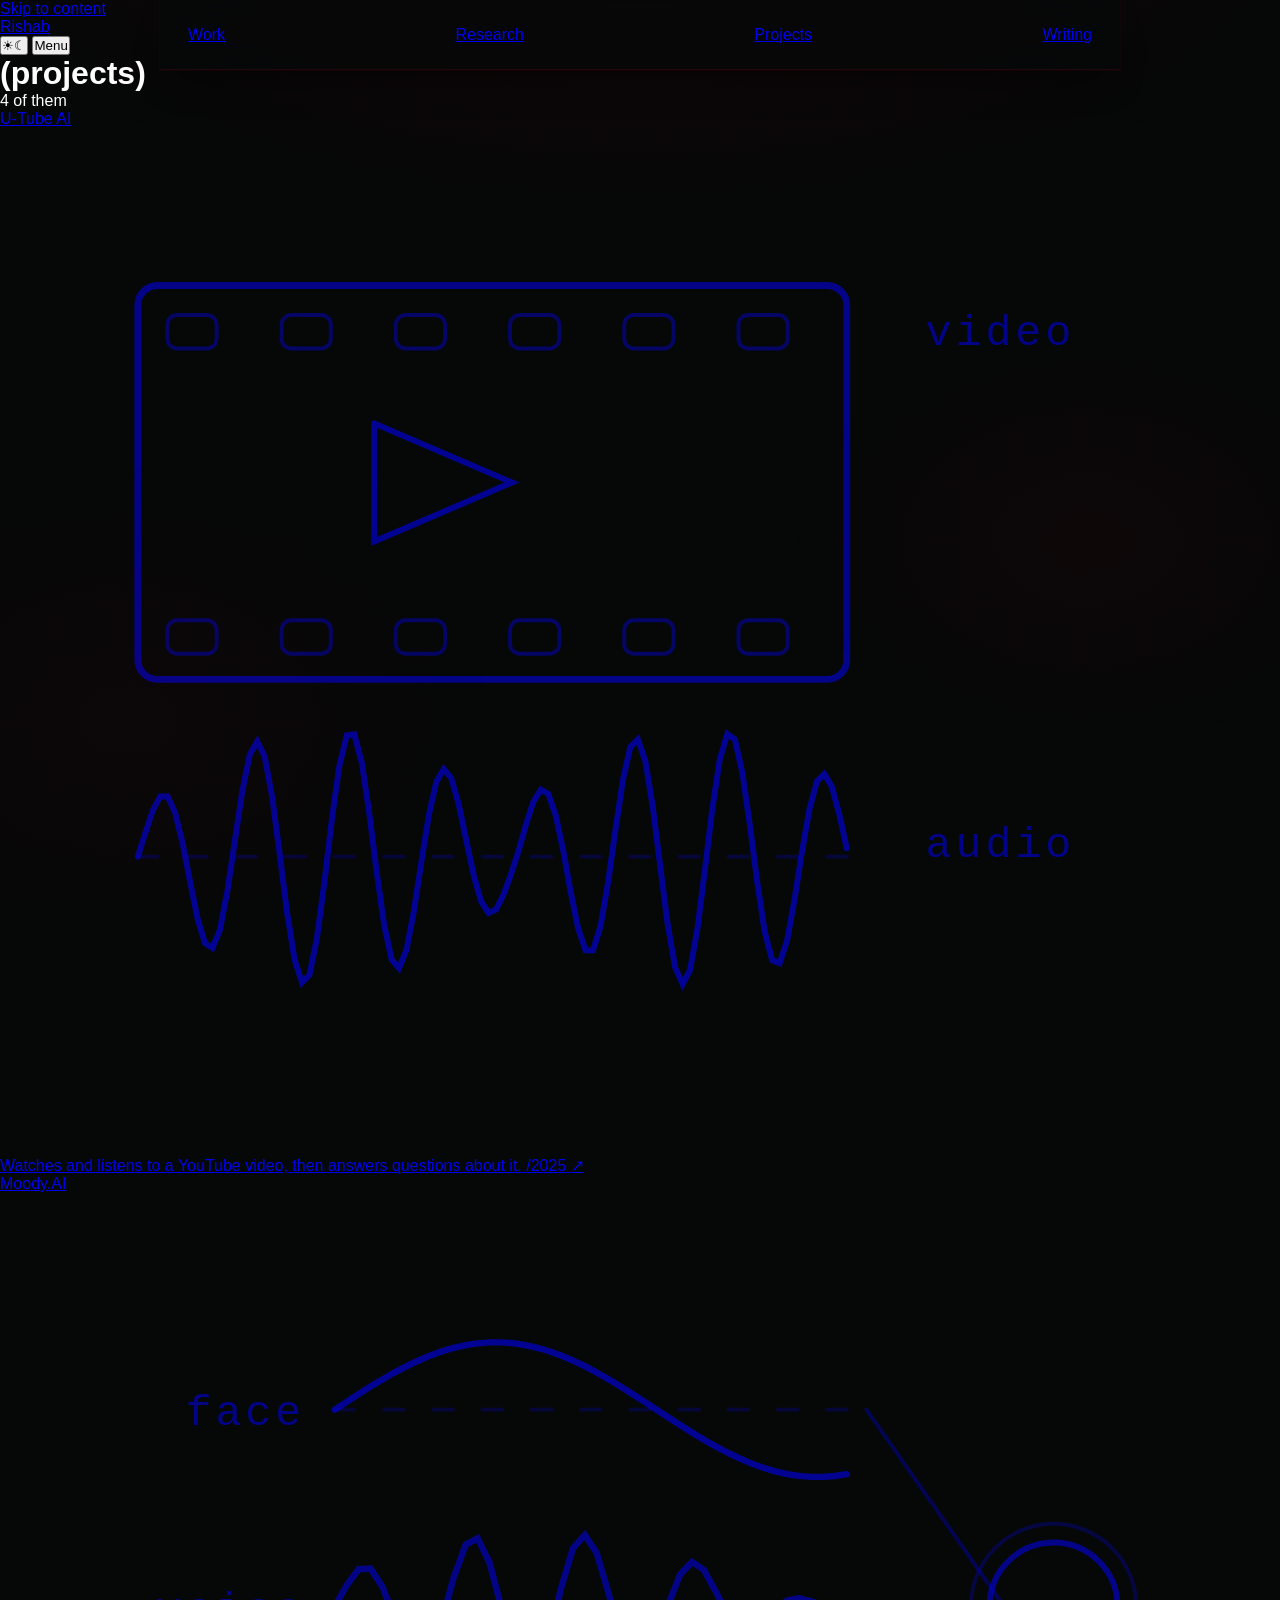
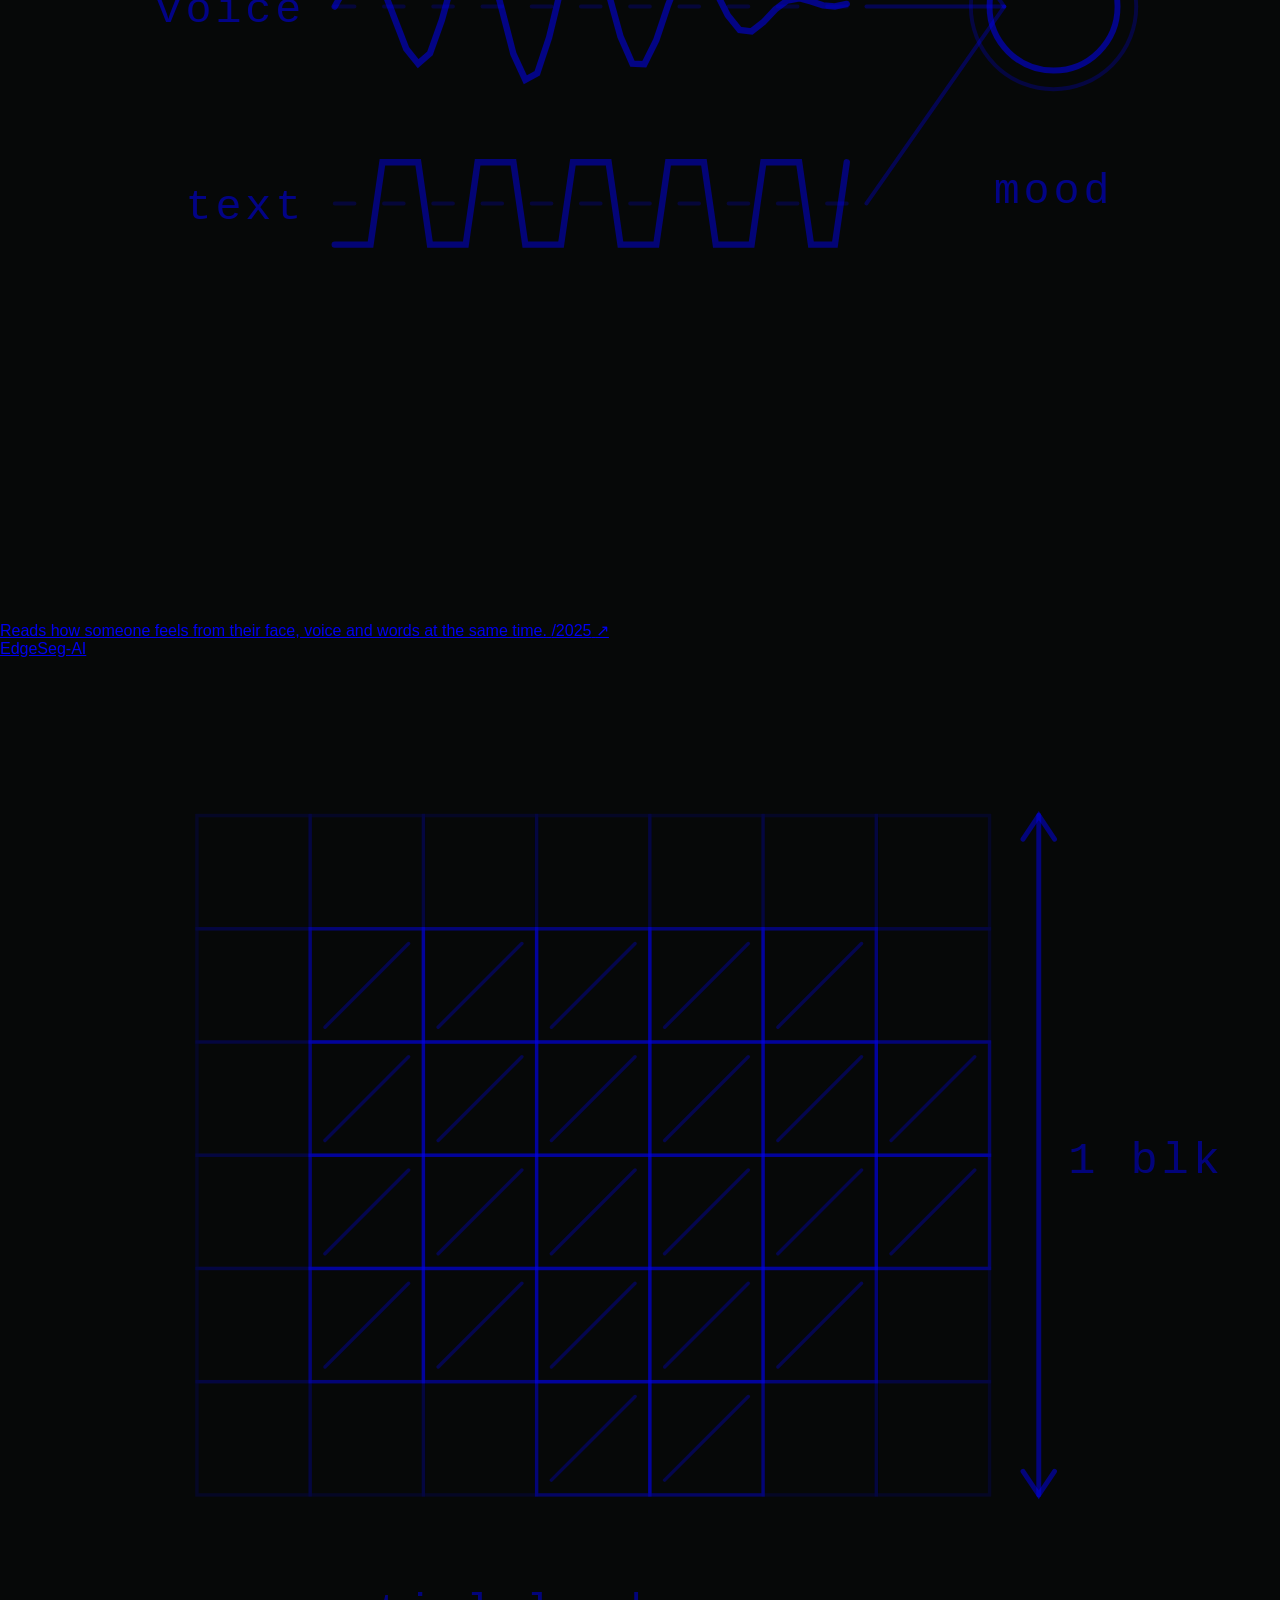
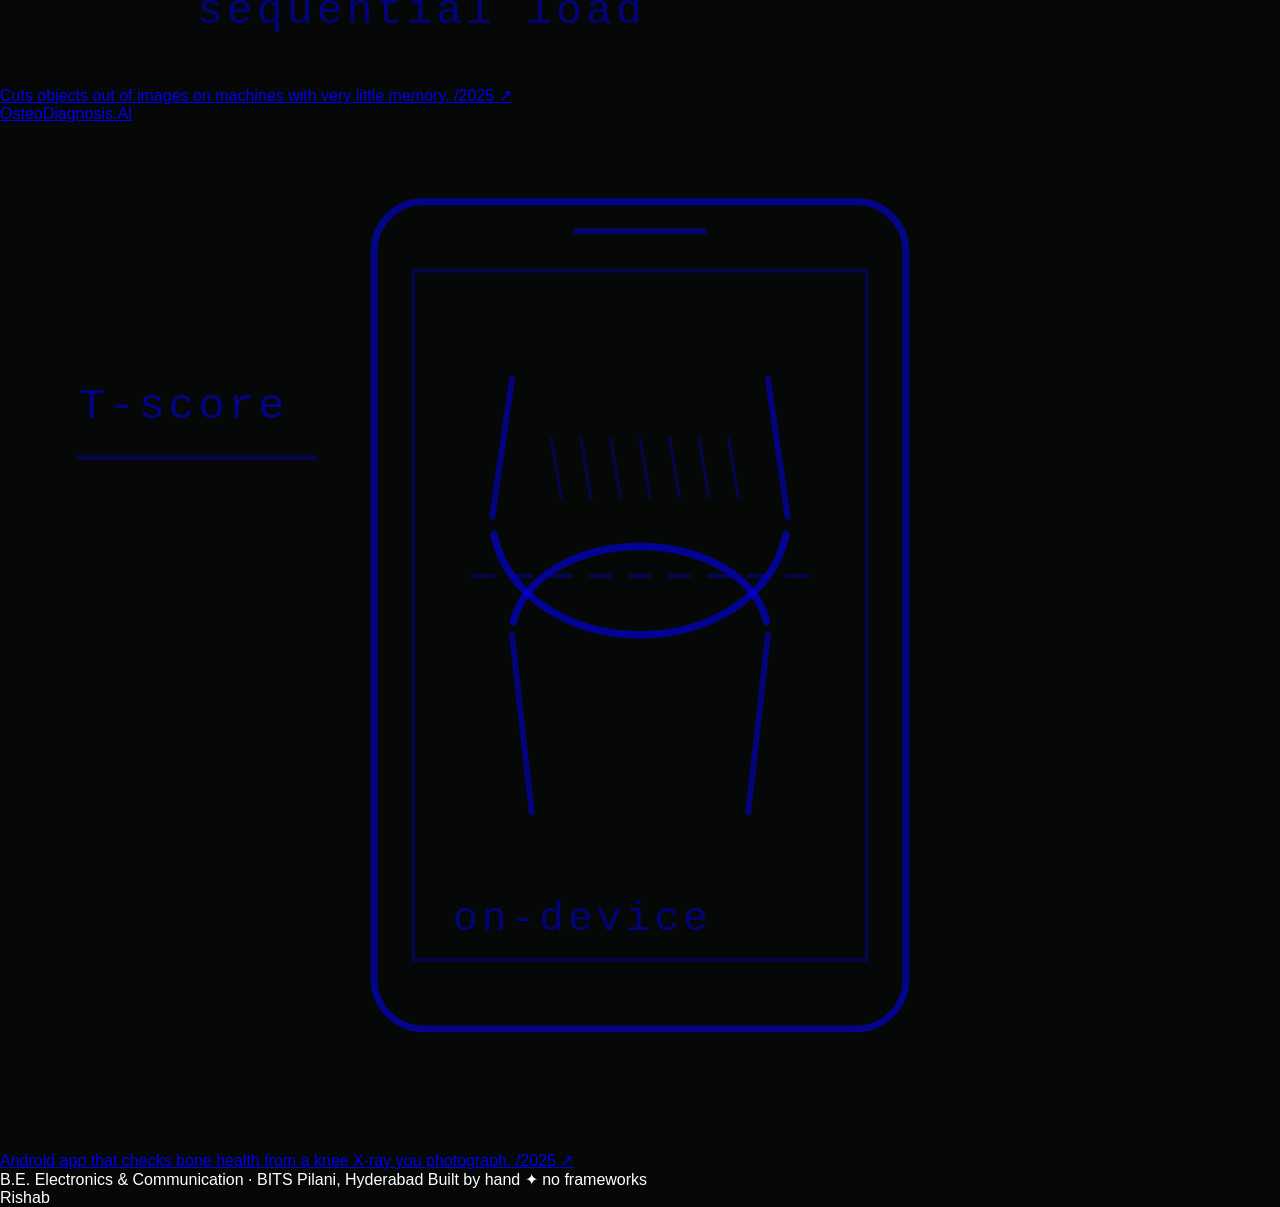
<file: projects/index.html>
<!DOCTYPE html>
<html lang="en">
<head>
<meta charset="UTF-8">
<meta name="viewport" content="width=device-width, initial-scale=1">
<title>Projects — Rishab K Pattnaik</title>
<meta name="description" content="Projects by Rishab K Pattnaik, AI engineer and researcher.">
<link rel="preconnect" href="https://fonts.googleapis.com">
<link rel="preconnect" href="https://fonts.gstatic.com" crossorigin>
<link href="https://fonts.googleapis.com/css2?family=Instrument+Serif:ital@0;1&amp;family=Inclusive+Sans:ital@0;1&amp;family=JetBrains+Mono:wght@400;500&amp;display=swap" rel="stylesheet">
<link rel="stylesheet" href="../styles.css">
<script>
  // set theme before first paint so there is no flash
  (function () {
    var s = localStorage.getItem('theme');
    document.documentElement.dataset.theme =
      s || (matchMedia('(prefers-color-scheme: dark)').matches ? 'dark' : 'light');
  })();
</script>
</head>
<body>

<a class="skip" href="#main">Skip to content</a>

  <header class="bar">
    <a class="wordmark" href="../">Rishab</a>
    <nav class="bar-nav" id="menu">
      <a href="../work/">Work</a>
      <a href="../research/">Research</a>
      <a href="../projects/" aria-current="page">Projects</a>
      <a href="../writing/">Writing</a>
    </nav>
    <div class="bar-right">
      <button id="theme" class="icon-btn" aria-label="Switch theme"><span class="ico-sun">☀</span><span class="ico-moon">☾</span></button>
      <button id="burger" class="chip" aria-expanded="false" aria-controls="menu">Menu</button>
    </div>
  </header>

<main id="main" class="block page">
  <div class="block-head">
    <h1>(projects)</h1>
    <p class="note">4 of them</p>
  </div>
<ul class="rows">
        <li class="row">
          <a class="row-link" href="https://github.com/Rishab27279/U-Tube-AI" target="_blank" rel="noopener">
            <span class="row-name">U-Tube AI</span>
          <span class="row-art" aria-hidden="true"><svg xmlns="http://www.w3.org/2000/svg" viewBox="0 0 130 104" fill="none" stroke="currentColor" stroke-linecap="round" aria-hidden="true">
<rect x="14" y="16" width="72" height="40" rx="2" stroke-width="0.7" opacity="0.55" fill="none"/>
<rect x="17" y="19" width="5" height="3.4" rx="1" stroke-width="0.4" opacity="0.4" fill="none"/>
<rect x="17" y="50" width="5" height="3.4" rx="1" stroke-width="0.4" opacity="0.4" fill="none"/>
<rect x="28.6" y="19" width="5" height="3.4" rx="1" stroke-width="0.4" opacity="0.4" fill="none"/>
<rect x="28.6" y="50" width="5" height="3.4" rx="1" stroke-width="0.4" opacity="0.4" fill="none"/>
<rect x="40.2" y="19" width="5" height="3.4" rx="1" stroke-width="0.4" opacity="0.4" fill="none"/>
<rect x="40.2" y="50" width="5" height="3.4" rx="1" stroke-width="0.4" opacity="0.4" fill="none"/>
<rect x="51.8" y="19" width="5" height="3.4" rx="1" stroke-width="0.4" opacity="0.4" fill="none"/>
<rect x="51.8" y="50" width="5" height="3.4" rx="1" stroke-width="0.4" opacity="0.4" fill="none"/>
<rect x="63.4" y="19" width="5" height="3.4" rx="1" stroke-width="0.4" opacity="0.4" fill="none"/>
<rect x="63.4" y="50" width="5" height="3.4" rx="1" stroke-width="0.4" opacity="0.4" fill="none"/>
<rect x="75" y="19" width="5" height="3.4" rx="1" stroke-width="0.4" opacity="0.4" fill="none"/>
<rect x="75" y="50" width="5" height="3.4" rx="1" stroke-width="0.4" opacity="0.4" fill="none"/>
<path d="M38,30 L52,36 L38,42 L38,30" stroke-width="0.6" opacity="0.6"/>
<text x="94" y="22" font-size="4.4" opacity="0.55" text-anchor="start" font-family="ui-monospace,monospace" stroke="none" fill="currentColor" letter-spacing="0.4">video</text>
<text x="94" y="74" font-size="4.4" opacity="0.55" text-anchor="start" font-family="ui-monospace,monospace" stroke="none" fill="currentColor" letter-spacing="0.4">audio</text>
<path d="M14,74 L86,74" stroke-width="0.4" opacity="0.22" stroke-dasharray="2 3"/>
<path d="M14,74 L14.76,71.59 L15.52,69.31 L16.27,67.88 L17.03,67.89 L17.79,69.56 L18.55,72.68 L19.31,76.58 L20.06,80.3 L20.82,82.79 L21.58,83.28 L22.34,81.42 L23.09,77.52 L23.85,72.41 L24.61,67.35 L25.37,63.64 L26.13,62.31 L26.88,63.83 L27.64,67.93 L28.4,73.69 L29.16,79.71 L29.92,84.48 L30.67,86.78 L31.43,86 L32.19,82.29 L32.95,76.56 L33.71,70.2 L34.46,64.81 L35.22,61.68 L35.98,61.57 L36.74,64.43 L37.49,69.51 L38.25,75.5 L39.01,80.9 L39.77,84.44 L40.53,85.32 L41.28,83.48 L42.04,79.51 L42.8,74.51 L43.56,69.76 L44.32,66.39 L45.07,65.1 L45.83,66.02 L46.59,68.71 L47.35,72.33 L48.11,75.89 L48.86,78.53 L49.62,79.72 L50.38,79.38 L51.14,77.85 L51.89,75.81 L52.65,73.48 L53.41,70.78 L54.17,68.44 L54.93,67.21 L55.68,67.61 L56.44,69.8 L57.2,73.38 L57.96,77.58 L58.72,81.3 L59.47,83.52 L60.23,83.51 L60.99,81.07 L61.75,76.65 L62.51,71.27 L63.26,66.24 L64.02,62.87 L64.78,62.11 L65.54,64.27 L66.29,68.91 L67.05,74.94 L67.81,80.88 L68.57,85.26 L69.33,86.96 L70.08,85.51 L70.84,81.27 L71.6,75.28 L72.36,69.03 L73.12,64.04 L73.87,61.54 L74.63,62.08 L75.39,65.45 L76.15,70.75 L76.91,76.61 L77.66,81.6 L78.42,84.53 L79.18,84.81 L79.94,82.52 L80.69,78.38 L81.45,73.52 L82.21,69.18 L82.97,66.36 L83.73,65.61 L84.48,66.9 L85.24,69.7 L86,73.15" stroke-width="0.6" opacity="0.6"/>
</svg></span>
            <span class="row-mid">
              <span class="row-desc">Watches and listens to a YouTube video, then answers questions about it.</span>
            </span>
            <span class="row-year">/2025</span>
            <span class="arw" aria-hidden="true">↗</span>
          </a>
        </li>
        <li class="row">
          <a class="row-link" href="https://github.com/Rishab27279/MoodyAI" target="_blank" rel="noopener">
            <span class="row-name">Moody.AI</span>
          <span class="row-art" aria-hidden="true"><svg xmlns="http://www.w3.org/2000/svg" viewBox="0 0 130 104" fill="none" stroke="currentColor" stroke-linecap="round" aria-hidden="true">
<path d="M34,22 L86,22" stroke-width="0.4" opacity="0.22" stroke-dasharray="2 3"/>
<path d="M34,22 L35.21,21.21 L36.42,20.42 L37.63,19.66 L38.84,18.93 L40.05,18.24 L41.26,17.61 L42.47,17.03 L43.67,16.52 L44.88,16.08 L46.09,15.72 L47.3,15.45 L48.51,15.27 L49.72,15.17 L50.93,15.17 L52.14,15.26 L53.35,15.44 L54.56,15.72 L55.77,16.07 L56.98,16.51 L58.19,17.02 L59.4,17.59 L60.6,18.23 L61.81,18.92 L63.02,19.65 L64.23,20.41 L65.44,21.19 L66.65,21.99 L67.86,22.78 L69.07,23.56 L70.28,24.32 L71.49,25.06 L72.7,25.74 L73.91,26.38 L75.12,26.96 L76.33,27.48 L77.53,27.91 L78.74,28.27 L79.95,28.55 L81.16,28.73 L82.37,28.83 L83.58,28.83 L84.79,28.74 L86,28.56" stroke-width="0.65" opacity="0.6"/>
<text x="31" y="23.6" font-size="4.4" opacity="0.55" text-anchor="end" font-family="ui-monospace,monospace" stroke="none" fill="currentColor" letter-spacing="0.4">face</text>
<path d="M34,42 L86,42" stroke-width="0.4" opacity="0.22" stroke-dasharray="2 3"/>
<path d="M34,42 L35.21,39.84 L36.42,38.21 L37.63,38.14 L38.84,39.98 L40.05,43.16 L41.26,46.29 L42.47,47.8 L43.67,46.75 L44.88,43.36 L46.09,39.02 L47.3,35.71 L48.51,35.07 L49.72,37.54 L50.93,42.13 L52.14,46.8 L53.35,49.43 L54.56,48.78 L55.77,45.14 L56.98,40.16 L58.19,36.1 L59.4,34.73 L60.6,36.57 L61.81,40.66 L63.02,45.05 L64.23,47.81 L65.44,47.86 L66.65,45.42 L67.86,41.82 L69.07,38.75 L70.28,37.47 L71.49,38.28 L72.7,40.49 L73.91,42.88 L75.12,44.38 L76.33,44.52 L77.53,43.58 L78.74,42.3 L79.95,41.39 L81.16,41.16 L82.37,41.48 L83.58,41.88 L84.79,41.99 L86,41.73" stroke-width="0.65" opacity="0.54"/>
<text x="31" y="43.6" font-size="4.4" opacity="0.55" text-anchor="end" font-family="ui-monospace,monospace" stroke="none" fill="currentColor" letter-spacing="0.4">voice</text>
<path d="M34,62 L86,62" stroke-width="0.4" opacity="0.22" stroke-dasharray="2 3"/>
<path d="M34,66.18 L35.21,66.18 L36.42,66.18 L37.63,66.18 L38.84,57.82 L40.05,57.82 L41.26,57.82 L42.47,57.82 L43.67,66.18 L44.88,66.18 L46.09,66.18 L47.3,66.18 L48.51,57.82 L49.72,57.82 L50.93,57.82 L52.14,57.82 L53.35,66.18 L54.56,66.18 L55.77,66.18 L56.98,66.18 L58.19,57.82 L59.4,57.82 L60.6,57.82 L61.81,57.82 L63.02,66.18 L64.23,66.18 L65.44,66.18 L66.65,66.18 L67.86,57.82 L69.07,57.82 L70.28,57.82 L71.49,57.82 L72.7,66.18 L73.91,66.18 L75.12,66.18 L76.33,66.18 L77.53,57.82 L78.74,57.82 L79.95,57.82 L81.16,57.82 L82.37,66.18 L83.58,66.18 L84.79,66.18 L86,57.82" stroke-width="0.65" opacity="0.48"/>
<text x="31" y="63.6" font-size="4.4" opacity="0.55" text-anchor="end" font-family="ui-monospace,monospace" stroke="none" fill="currentColor" letter-spacing="0.4">text</text>
<path d="M88,22 L102,42" stroke-width="0.4" opacity="0.32"/>
<path d="M88,42 L102,42" stroke-width="0.4" opacity="0.32"/>
<path d="M88,62 L102,42" stroke-width="0.4" opacity="0.32"/>
<circle cx="107" cy="42" r="6.5" stroke-width="0.6" opacity="0.55" fill="none"/>
<circle cx="107" cy="42" r="8.4" stroke-width="0.4" opacity="0.25" fill="none"/>
<text x="107" y="62" font-size="4.4" opacity="0.55" text-anchor="middle" font-family="ui-monospace,monospace" stroke="none" fill="currentColor" letter-spacing="0.4">mood</text>
</svg></span>
            <span class="row-mid">
              <span class="row-desc">Reads how someone feels from their face, voice and words at the same time.</span>
            </span>
            <span class="row-year">/2025</span>
            <span class="arw" aria-hidden="true">↗</span>
          </a>
        </li>
        <li class="row">
          <a class="row-link" href="https://github.com/Rishab27279/EdgeSeg-AI" target="_blank" rel="noopener">
            <span class="row-name">EdgeSeg-AI</span>
          <span class="row-art" aria-hidden="true"><svg xmlns="http://www.w3.org/2000/svg" viewBox="0 0 130 104" fill="none" stroke="currentColor" stroke-linecap="round" aria-hidden="true">
<rect x="20" y="16" width="11.5" height="11.5" stroke-width="0.35" opacity="0.13" fill="none"/>
<rect x="31.5" y="16" width="11.5" height="11.5" stroke-width="0.35" opacity="0.13" fill="none"/>
<rect x="43" y="16" width="11.5" height="11.5" stroke-width="0.35" opacity="0.13" fill="none"/>
<rect x="54.5" y="16" width="11.5" height="11.5" stroke-width="0.35" opacity="0.13" fill="none"/>
<rect x="66" y="16" width="11.5" height="11.5" stroke-width="0.35" opacity="0.13" fill="none"/>
<rect x="77.5" y="16" width="11.5" height="11.5" stroke-width="0.35" opacity="0.13" fill="none"/>
<rect x="89" y="16" width="11.5" height="11.5" stroke-width="0.35" opacity="0.13" fill="none"/>
<rect x="20" y="27.5" width="11.5" height="11.5" stroke-width="0.35" opacity="0.13" fill="none"/>
<rect x="31.5" y="27.5" width="11.5" height="11.5" stroke-width="0.35" opacity="0.4" fill="none"/>
<path d="M33,37.5 L41.5,29" stroke-width="0.35" opacity="0.3"/>
<rect x="43" y="27.5" width="11.5" height="11.5" stroke-width="0.35" opacity="0.4" fill="none"/>
<path d="M44.5,37.5 L53,29" stroke-width="0.35" opacity="0.3"/>
<rect x="54.5" y="27.5" width="11.5" height="11.5" stroke-width="0.35" opacity="0.4" fill="none"/>
<path d="M56,37.5 L64.5,29" stroke-width="0.35" opacity="0.3"/>
<rect x="66" y="27.5" width="11.5" height="11.5" stroke-width="0.35" opacity="0.4" fill="none"/>
<path d="M67.5,37.5 L76,29" stroke-width="0.35" opacity="0.3"/>
<rect x="77.5" y="27.5" width="11.5" height="11.5" stroke-width="0.35" opacity="0.4" fill="none"/>
<path d="M79,37.5 L87.5,29" stroke-width="0.35" opacity="0.3"/>
<rect x="89" y="27.5" width="11.5" height="11.5" stroke-width="0.35" opacity="0.13" fill="none"/>
<rect x="20" y="39" width="11.5" height="11.5" stroke-width="0.35" opacity="0.13" fill="none"/>
<rect x="31.5" y="39" width="11.5" height="11.5" stroke-width="0.35" opacity="0.4" fill="none"/>
<path d="M33,49 L41.5,40.5" stroke-width="0.35" opacity="0.3"/>
<rect x="43" y="39" width="11.5" height="11.5" stroke-width="0.35" opacity="0.4" fill="none"/>
<path d="M44.5,49 L53,40.5" stroke-width="0.35" opacity="0.3"/>
<rect x="54.5" y="39" width="11.5" height="11.5" stroke-width="0.35" opacity="0.4" fill="none"/>
<path d="M56,49 L64.5,40.5" stroke-width="0.35" opacity="0.3"/>
<rect x="66" y="39" width="11.5" height="11.5" stroke-width="0.35" opacity="0.4" fill="none"/>
<path d="M67.5,49 L76,40.5" stroke-width="0.35" opacity="0.3"/>
<rect x="77.5" y="39" width="11.5" height="11.5" stroke-width="0.35" opacity="0.4" fill="none"/>
<path d="M79,49 L87.5,40.5" stroke-width="0.35" opacity="0.3"/>
<rect x="89" y="39" width="11.5" height="11.5" stroke-width="0.35" opacity="0.4" fill="none"/>
<path d="M90.5,49 L99,40.5" stroke-width="0.35" opacity="0.3"/>
<rect x="20" y="50.5" width="11.5" height="11.5" stroke-width="0.35" opacity="0.13" fill="none"/>
<rect x="31.5" y="50.5" width="11.5" height="11.5" stroke-width="0.35" opacity="0.4" fill="none"/>
<path d="M33,60.5 L41.5,52" stroke-width="0.35" opacity="0.3"/>
<rect x="43" y="50.5" width="11.5" height="11.5" stroke-width="0.35" opacity="0.4" fill="none"/>
<path d="M44.5,60.5 L53,52" stroke-width="0.35" opacity="0.3"/>
<rect x="54.5" y="50.5" width="11.5" height="11.5" stroke-width="0.35" opacity="0.4" fill="none"/>
<path d="M56,60.5 L64.5,52" stroke-width="0.35" opacity="0.3"/>
<rect x="66" y="50.5" width="11.5" height="11.5" stroke-width="0.35" opacity="0.4" fill="none"/>
<path d="M67.5,60.5 L76,52" stroke-width="0.35" opacity="0.3"/>
<rect x="77.5" y="50.5" width="11.5" height="11.5" stroke-width="0.35" opacity="0.4" fill="none"/>
<path d="M79,60.5 L87.5,52" stroke-width="0.35" opacity="0.3"/>
<rect x="89" y="50.5" width="11.5" height="11.5" stroke-width="0.35" opacity="0.4" fill="none"/>
<path d="M90.5,60.5 L99,52" stroke-width="0.35" opacity="0.3"/>
<rect x="20" y="62" width="11.5" height="11.5" stroke-width="0.35" opacity="0.13" fill="none"/>
<rect x="31.5" y="62" width="11.5" height="11.5" stroke-width="0.35" opacity="0.4" fill="none"/>
<path d="M33,72 L41.5,63.5" stroke-width="0.35" opacity="0.3"/>
<rect x="43" y="62" width="11.5" height="11.5" stroke-width="0.35" opacity="0.4" fill="none"/>
<path d="M44.5,72 L53,63.5" stroke-width="0.35" opacity="0.3"/>
<rect x="54.5" y="62" width="11.5" height="11.5" stroke-width="0.35" opacity="0.4" fill="none"/>
<path d="M56,72 L64.5,63.5" stroke-width="0.35" opacity="0.3"/>
<rect x="66" y="62" width="11.5" height="11.5" stroke-width="0.35" opacity="0.4" fill="none"/>
<path d="M67.5,72 L76,63.5" stroke-width="0.35" opacity="0.3"/>
<rect x="77.5" y="62" width="11.5" height="11.5" stroke-width="0.35" opacity="0.4" fill="none"/>
<path d="M79,72 L87.5,63.5" stroke-width="0.35" opacity="0.3"/>
<rect x="89" y="62" width="11.5" height="11.5" stroke-width="0.35" opacity="0.13" fill="none"/>
<rect x="20" y="73.5" width="11.5" height="11.5" stroke-width="0.35" opacity="0.13" fill="none"/>
<rect x="31.5" y="73.5" width="11.5" height="11.5" stroke-width="0.35" opacity="0.13" fill="none"/>
<rect x="43" y="73.5" width="11.5" height="11.5" stroke-width="0.35" opacity="0.13" fill="none"/>
<rect x="54.5" y="73.5" width="11.5" height="11.5" stroke-width="0.35" opacity="0.4" fill="none"/>
<path d="M56,83.5 L64.5,75" stroke-width="0.35" opacity="0.3"/>
<rect x="66" y="73.5" width="11.5" height="11.5" stroke-width="0.35" opacity="0.4" fill="none"/>
<path d="M67.5,83.5 L76,75" stroke-width="0.35" opacity="0.3"/>
<rect x="77.5" y="73.5" width="11.5" height="11.5" stroke-width="0.35" opacity="0.13" fill="none"/>
<rect x="89" y="73.5" width="11.5" height="11.5" stroke-width="0.35" opacity="0.13" fill="none"/>
<text x="20" y="98" font-size="4.4" opacity="0.5" text-anchor="start" font-family="ui-monospace,monospace" stroke="none" fill="currentColor" letter-spacing="0.4">sequential load</text>
<path d="M105.5,16 L105.5,85" stroke-width="0.5" opacity="0.5"/>
<path d="M103.9,18.4 L105.5,16 L107.1,18.4" stroke-width="0.5" opacity="0.5"/>
<path d="M103.9,82.6 L105.5,85 L107.1,82.6" stroke-width="0.5" opacity="0.5"/>
<text x="108.5" y="52.3" font-size="4.6" opacity="0.5" text-anchor="start" font-family="ui-monospace,monospace" stroke="none" fill="currentColor" letter-spacing="0.4">1 blk</text>
</svg></span>
            <span class="row-mid">
              <span class="row-desc">Cuts objects out of images on machines with very little memory.</span>
            </span>
            <span class="row-year">/2025</span>
            <span class="arw" aria-hidden="true">↗</span>
          </a>
        </li>
        <li class="row">
          <a class="row-link" href="https://github.com/Rishab27279/OS_Detection_Binary_And_3_Class_DWT" target="_blank" rel="noopener">
            <span class="row-name">OsteoDiagnosis.AI</span>
          <span class="row-art" aria-hidden="true"><svg xmlns="http://www.w3.org/2000/svg" viewBox="0 0 130 104" fill="none" stroke="currentColor" stroke-linecap="round" aria-hidden="true">
<rect x="38" y="8" width="54" height="84" rx="5" stroke-width="0.7" opacity="0.55" fill="none"/>
<path d="M58.52,11 L71.48,11" stroke-width="0.6" opacity="0.44000000000000006"/>
<rect x="42" y="15" width="46" height="70" stroke-width="0.4" opacity="0.275" fill="none"/>
<path d="M79.83,41.79 L79.51,43.03 L79.04,44.23 L78.4,45.39 L77.62,46.48 L76.7,47.51 L75.65,48.45 L74.48,49.3 L73.21,50.04 L71.85,50.68 L70.41,51.19 L68.91,51.59 L67.37,51.85 L65.8,51.98 L64.22,51.98 L62.65,51.85 L61.11,51.59 L59.61,51.2 L58.17,50.68 L56.81,50.05 L55.53,49.31 L54.36,48.46 L53.31,47.52 L52.39,46.5 L51.61,45.4 L50.97,44.25 L50.49,43.05 L50.17,41.81" stroke-width="0.75" opacity="0.6"/>
<path d="M50,40 L52,26" stroke-width="0.6" opacity="0.5"/>
<path d="M80,40 L78,26" stroke-width="0.6" opacity="0.5"/>
<path d="M52.14,50.67 L52.42,49.74 L52.83,48.84 L53.37,47.97 L54.05,47.15 L54.85,46.38 L55.75,45.67 L56.76,45.04 L57.87,44.48 L59.05,44 L60.29,43.61 L61.59,43.31 L62.93,43.12 L64.29,43.01 L65.65,43.01 L67.01,43.11 L68.35,43.3 L69.65,43.6 L70.9,43.98 L72.08,44.45 L73.19,45.01 L74.2,45.64 L75.12,46.35 L75.92,47.11 L76.6,47.93 L77.15,48.8 L77.57,49.7 L77.85,50.63" stroke-width="0.75" opacity="0.6"/>
<path d="M52,52 L54,70" stroke-width="0.6" opacity="0.5"/>
<path d="M78,52 L76,70" stroke-width="0.6" opacity="0.5"/>
<path d="M48,46 L82,46" stroke-width="0.4" opacity="0.3" stroke-dasharray="2 2"/>
<path d="M56,32 L57,38" stroke-width="0.3" opacity="0.3"/>
<path d="M59,32 L60,38" stroke-width="0.3" opacity="0.3"/>
<path d="M62,32 L63,38" stroke-width="0.3" opacity="0.3"/>
<path d="M65,32 L66,38" stroke-width="0.3" opacity="0.3"/>
<path d="M68,32 L69,38" stroke-width="0.3" opacity="0.3"/>
<path d="M71,32 L72,38" stroke-width="0.3" opacity="0.3"/>
<path d="M74,32 L75,38" stroke-width="0.3" opacity="0.3"/>
<text x="8" y="30" font-size="4.4" opacity="0.55" text-anchor="start" font-family="ui-monospace,monospace" stroke="none" fill="currentColor" letter-spacing="0.4">T-score</text>
<path d="M8,34 L32,34" stroke-width="0.5" opacity="0.3"/>
<text x="46" y="82" font-size="4.2" opacity="0.5" text-anchor="start" font-family="ui-monospace,monospace" stroke="none" fill="currentColor" letter-spacing="0.4">on-device</text>
</svg></span>
            <span class="row-mid">
              <span class="row-desc">Android app that checks bone health from a knee X-ray you photograph.</span>
            </span>
            <span class="row-year">/2025</span>
            <span class="arw" aria-hidden="true">↗</span>
          </a>
        </li>
      </ul>
</main>

<footer>
    <p class="foot-meta">
      <span>B.E. Electronics &amp; Communication · BITS Pilani, Hyderabad</span>
      <span>Built by hand ✦ no frameworks</span>
    </p>
  <p class="foot-mark" aria-hidden="true">Rishab</p>
</footer>

<script src="../script.js"></script>
</body>
</html>
</file>
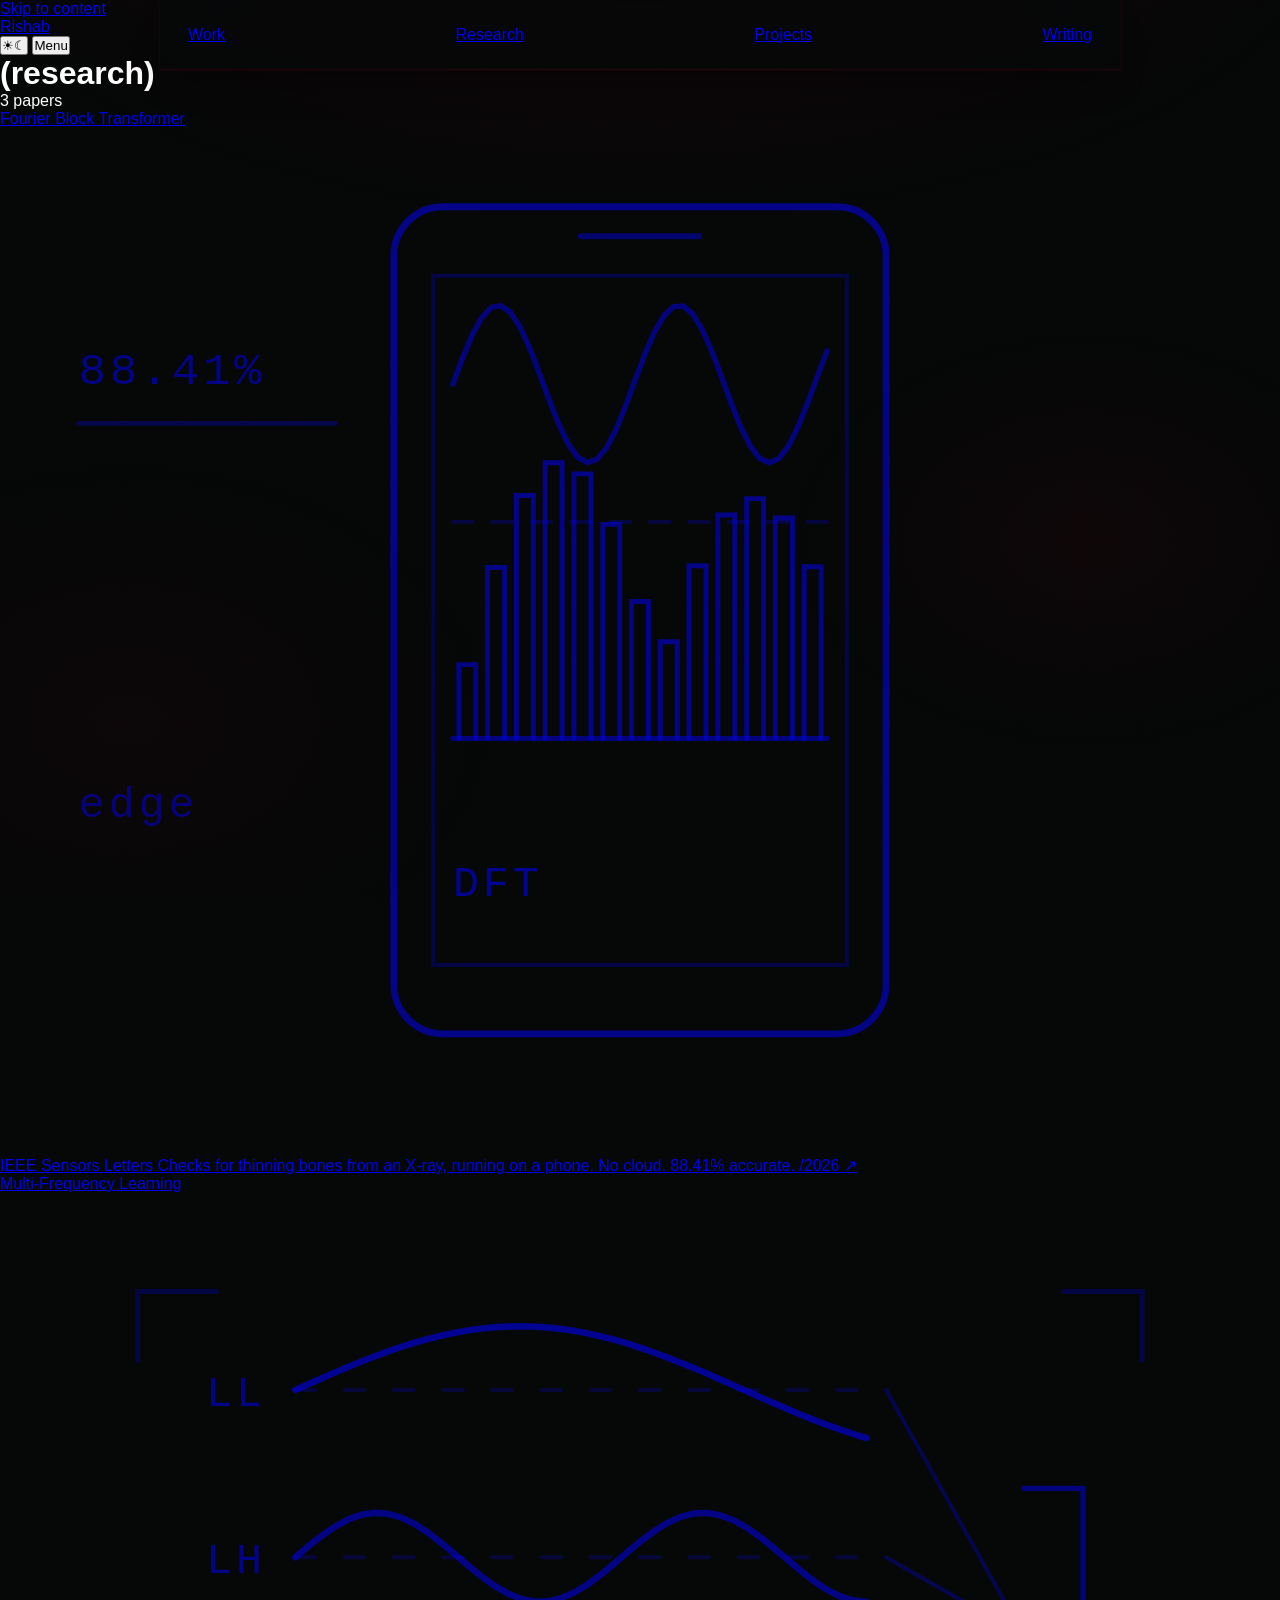
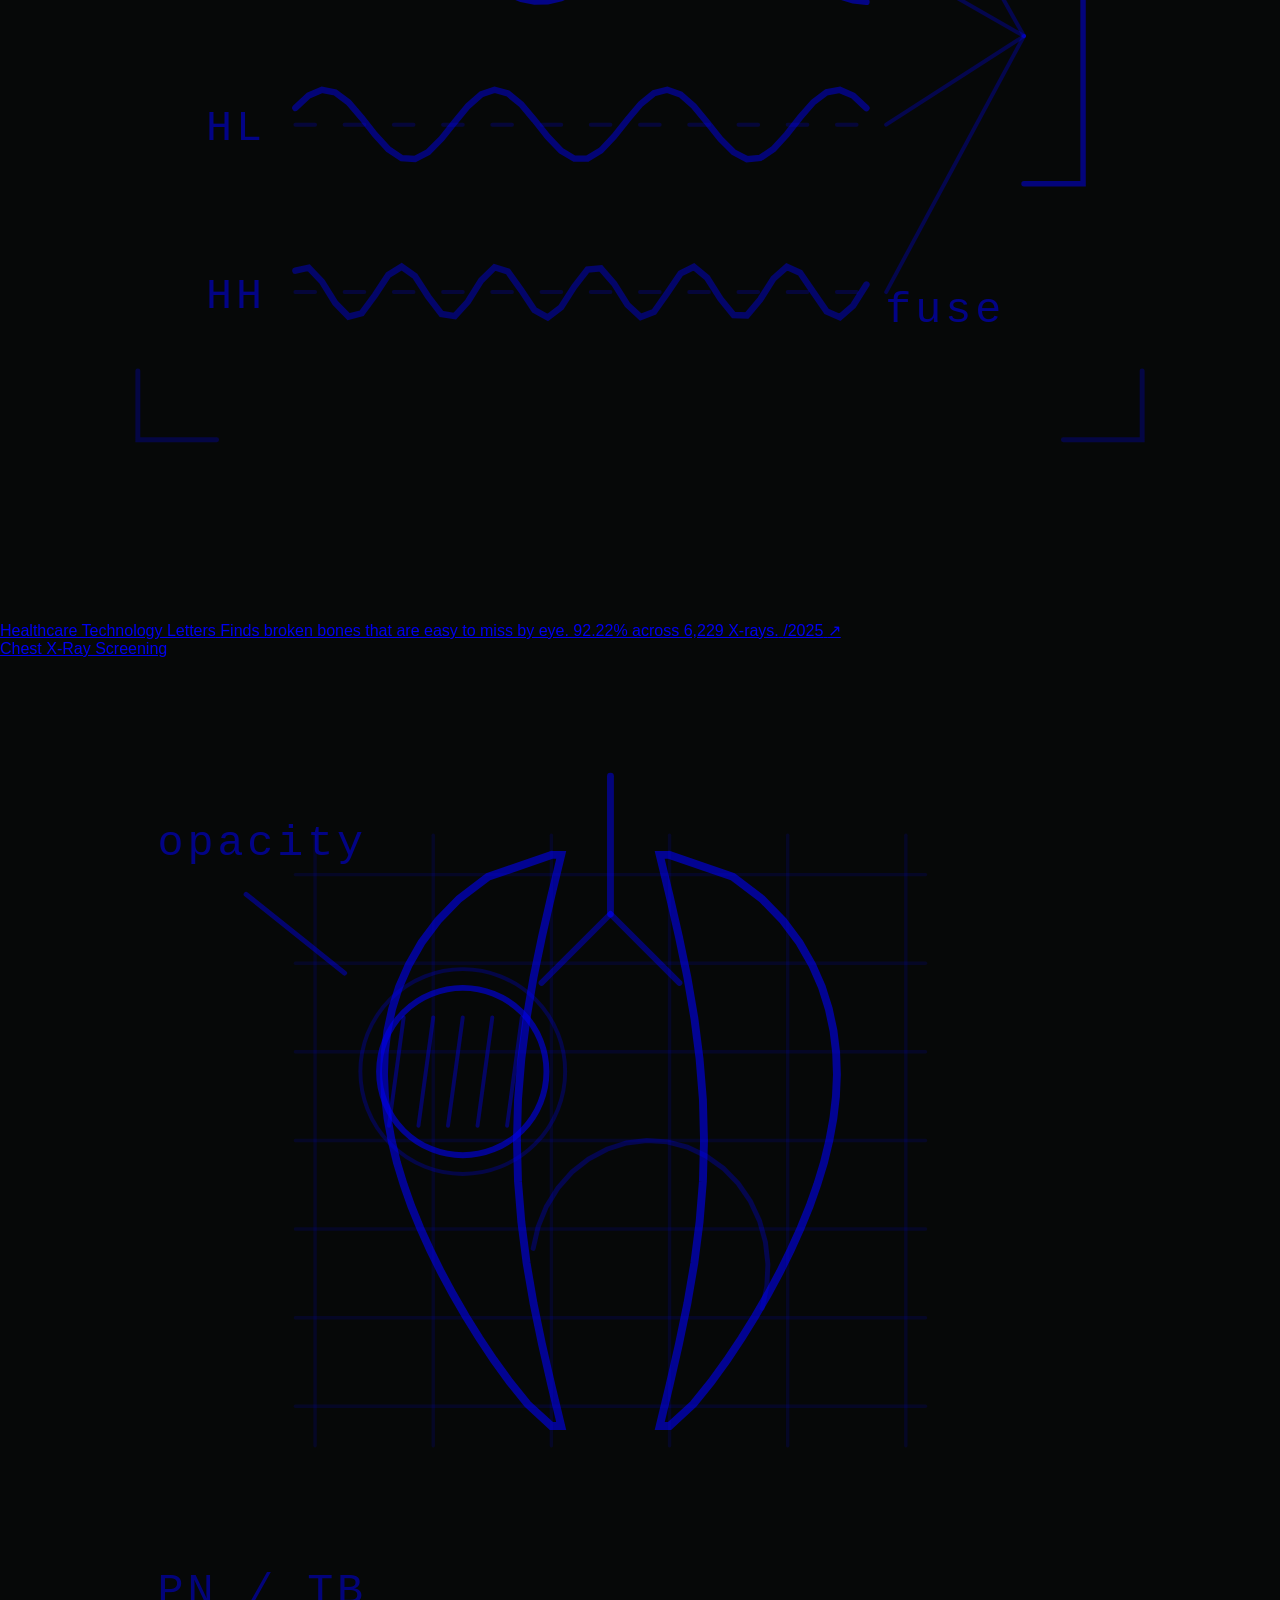
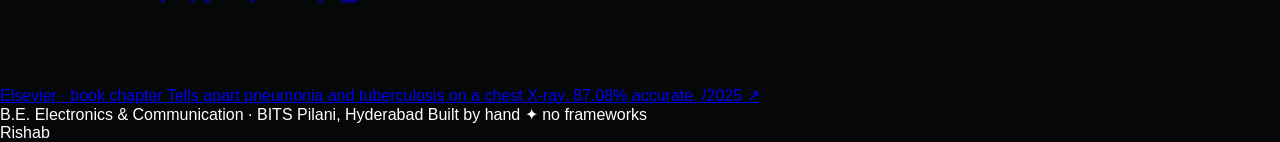
<file: research/index.html>
<!DOCTYPE html>
<html lang="en">
<head>
<meta charset="UTF-8">
<meta name="viewport" content="width=device-width, initial-scale=1">
<title>Research — Rishab K Pattnaik</title>
<meta name="description" content="Research by Rishab K Pattnaik, AI engineer and researcher.">
<link rel="preconnect" href="https://fonts.googleapis.com">
<link rel="preconnect" href="https://fonts.gstatic.com" crossorigin>
<link href="https://fonts.googleapis.com/css2?family=Instrument+Serif:ital@0;1&amp;family=Inclusive+Sans:ital@0;1&amp;family=JetBrains+Mono:wght@400;500&amp;display=swap" rel="stylesheet">
<link rel="stylesheet" href="../styles.css">
<script>
  // set theme before first paint so there is no flash
  (function () {
    var s = localStorage.getItem('theme');
    document.documentElement.dataset.theme =
      s || (matchMedia('(prefers-color-scheme: dark)').matches ? 'dark' : 'light');
  })();
</script>
</head>
<body>

<a class="skip" href="#main">Skip to content</a>

  <header class="bar">
    <a class="wordmark" href="../">Rishab</a>
    <nav class="bar-nav" id="menu">
      <a href="../work/">Work</a>
      <a href="../research/" aria-current="page">Research</a>
      <a href="../projects/">Projects</a>
      <a href="../writing/">Writing</a>
    </nav>
    <div class="bar-right">
      <button id="theme" class="icon-btn" aria-label="Switch theme"><span class="ico-sun">☀</span><span class="ico-moon">☾</span></button>
      <button id="burger" class="chip" aria-expanded="false" aria-controls="menu">Menu</button>
    </div>
  </header>

<main id="main" class="block page">
  <div class="block-head">
    <h1>(research)</h1>
    <p class="note">3 papers</p>
  </div>
<ul class="rows">
      <li class="row">
        <a class="row-link" href="https://ieeexplore.ieee.org/abstract/document/11370760" target="_blank" rel="noopener">
          <span class="row-name">Fourier Block Transformer</span>
          <span class="row-art" aria-hidden="true"><svg xmlns="http://www.w3.org/2000/svg" viewBox="0 0 130 104" fill="none" stroke="currentColor" stroke-linecap="round" aria-hidden="true">
<rect x="40" y="8" width="50" height="84" rx="5" stroke-width="0.7" opacity="0.55" fill="none"/>
<path d="M59,11 L71,11" stroke-width="0.6" opacity="0.44000000000000006"/>
<rect x="44" y="15" width="42" height="70" stroke-width="0.4" opacity="0.275" fill="none"/>
<path d="M46.6,62 L46.6,54.5 L48.32,54.5 L48.32,62" stroke-width="0.5" opacity="0.55"/>
<path d="M49.52,62 L49.52,44.63 L51.25,44.63 L51.25,62" stroke-width="0.5" opacity="0.55"/>
<path d="M52.45,62 L52.45,37.32 L54.17,37.32 L54.17,62" stroke-width="0.5" opacity="0.55"/>
<path d="M55.37,62 L55.37,33.99 L57.09,33.99 L57.09,62" stroke-width="0.5" opacity="0.55"/>
<path d="M58.29,62 L58.29,35.13 L60.02,35.13 L60.02,62" stroke-width="0.5" opacity="0.55"/>
<path d="M61.22,62 L61.22,40.26 L62.94,40.26 L62.94,62" stroke-width="0.5" opacity="0.55"/>
<path d="M64.14,62 L64.14,48.09 L65.86,48.09 L65.86,62" stroke-width="0.5" opacity="0.55"/>
<path d="M67.06,62 L67.06,52.18 L68.78,52.18 L68.78,62" stroke-width="0.5" opacity="0.55"/>
<path d="M69.98,62 L69.98,44.46 L71.71,44.46 L71.71,62" stroke-width="0.5" opacity="0.55"/>
<path d="M72.91,62 L72.91,39.3 L74.63,39.3 L74.63,62" stroke-width="0.5" opacity="0.55"/>
<path d="M75.83,62 L75.83,37.64 L77.55,37.64 L77.55,62" stroke-width="0.5" opacity="0.55"/>
<path d="M78.75,62 L78.75,39.61 L80.48,39.61 L80.48,62" stroke-width="0.5" opacity="0.55"/>
<path d="M81.68,62 L81.68,44.56 L83.4,44.56 L83.4,62" stroke-width="0.5" opacity="0.55"/>
<path d="M46,62 L84,62" stroke-width="0.5" opacity="0.5"/>
<path d="M46,26 L46.97,23.38 L47.95,21.05 L48.92,19.27 L49.9,18.22 L50.87,18.04 L51.85,18.73 L52.82,20.22 L53.79,22.34 L54.77,24.87 L55.74,27.52 L56.72,30.01 L57.69,32.05 L58.67,33.43 L59.64,33.99 L60.62,33.67 L61.59,32.51 L62.56,30.63 L63.54,28.24 L64.51,25.6 L65.49,23.01 L66.46,20.74 L67.44,19.06 L68.41,18.14 L69.38,18.09 L70.36,18.9 L71.33,20.5 L72.31,22.7 L73.28,25.27 L74.26,27.92 L75.23,30.35 L76.21,32.31 L77.18,33.57 L78.15,34 L79.13,33.55 L80.1,32.27 L81.08,30.29 L82.05,27.85 L83.03,25.2 L84,22.64" stroke-width="0.55" opacity="0.5"/>
<path d="M46,40 L84,40" stroke-width="0.4" opacity="0.25" stroke-dasharray="2 2"/>
<text x="46" y="78" font-size="4.4" opacity="0.6" text-anchor="start" font-family="ui-monospace,monospace" stroke="none" fill="currentColor" letter-spacing="0.4">DFT</text>
<text x="8" y="26" font-size="4.6" opacity="0.55" text-anchor="start" font-family="ui-monospace,monospace" stroke="none" fill="currentColor" letter-spacing="0.4">88.41%</text>
<path d="M8,30 L34,30" stroke-width="0.5" opacity="0.3"/>
<text x="8" y="70" font-size="4.4" opacity="0.5" text-anchor="start" font-family="ui-monospace,monospace" stroke="none" fill="currentColor" letter-spacing="0.4">edge</text>
</svg></span>
          <span class="row-mid">
            <span class="row-role">IEEE Sensors Letters</span>
            <span class="row-desc">Checks for thinning bones from an X-ray, running on a phone. No cloud. 88.41% accurate.</span>
          </span>
          <span class="row-year">/2026</span>
          <span class="arw" aria-hidden="true">↗</span>
        </a>
      </li>
      <li class="row">
        <a class="row-link" href="https://ietresearch.onlinelibrary.wiley.com/doi/10.1049/htl2.70021" target="_blank" rel="noopener">
          <span class="row-name">Multi-Frequency Learning</span>
          <span class="row-art" aria-hidden="true"><svg xmlns="http://www.w3.org/2000/svg" viewBox="0 0 130 104" fill="none" stroke="currentColor" stroke-linecap="round" aria-hidden="true">
<path d="M30,20 L88,20" stroke-width="0.4" opacity="0.22" stroke-dasharray="2 3"/>
<path d="M30,20 L31.35,19.4 L32.7,18.81 L34.05,18.22 L35.4,17.65 L36.74,17.1 L38.09,16.58 L39.44,16.08 L40.79,15.62 L42.14,15.2 L43.49,14.82 L44.84,14.48 L46.19,14.2 L47.53,13.96 L48.88,13.77 L50.23,13.64 L51.58,13.56 L52.93,13.54 L54.28,13.57 L55.63,13.66 L56.98,13.81 L58.33,14.01 L59.67,14.26 L61.02,14.56 L62.37,14.9 L63.72,15.29 L65.07,15.73 L66.42,16.19 L67.77,16.7 L69.12,17.23 L70.47,17.78 L71.81,18.35 L73.16,18.94 L74.51,19.54 L75.86,20.14 L77.21,20.74 L78.56,21.33 L79.91,21.91 L81.26,22.48 L82.6,23.02 L83.95,23.54 L85.3,24.02 L86.65,24.48 L88,24.89" stroke-width="0.65" opacity="0.6"/>
<text x="27" y="21.6" font-size="4.4" opacity="0.55" text-anchor="end" font-family="ui-monospace,monospace" stroke="none" fill="currentColor" letter-spacing="0.4">LL</text>
<path d="M30,37 L88,37" stroke-width="0.4" opacity="0.22" stroke-dasharray="2 3"/>
<path d="M30,37 L31.35,35.86 L32.7,34.79 L34.05,33.86 L35.4,33.14 L36.74,32.67 L38.09,32.48 L39.44,32.59 L40.79,32.98 L42.14,33.63 L43.49,34.51 L44.84,35.54 L46.19,36.68 L47.53,37.83 L48.88,38.93 L50.23,39.9 L51.58,40.68 L52.93,41.23 L54.28,41.5 L55.63,41.47 L56.98,41.16 L58.33,40.57 L59.67,39.76 L61.02,38.76 L62.37,37.65 L63.72,36.49 L65.07,35.37 L66.42,34.36 L67.77,33.52 L69.12,32.9 L70.47,32.55 L71.81,32.49 L73.16,32.73 L74.51,33.24 L75.86,33.99 L77.21,34.95 L78.56,36.03 L79.91,37.18 L81.26,38.32 L82.6,39.37 L83.95,40.27 L85.3,40.95 L86.65,41.38 L88,41.52" stroke-width="0.65" opacity="0.54"/>
<text x="27" y="38.6" font-size="4.4" opacity="0.55" text-anchor="end" font-family="ui-monospace,monospace" stroke="none" fill="currentColor" letter-spacing="0.4">LH</text>
<path d="M30,54 L88,54" stroke-width="0.4" opacity="0.22" stroke-dasharray="2 3"/>
<path d="M30,52.3 L31.35,51.03 L32.7,50.46 L34.05,50.72 L35.4,51.74 L36.74,53.3 L38.09,55.01 L39.44,56.49 L40.79,57.39 L42.14,57.49 L43.49,56.78 L44.84,55.42 L46.19,53.73 L47.53,52.1 L48.88,50.91 L50.23,50.45 L51.58,50.82 L52.93,51.93 L54.28,53.53 L55.63,55.23 L56.98,56.65 L58.33,57.45 L59.67,57.44 L61.02,56.63 L62.37,55.2 L63.72,53.49 L65.07,51.9 L66.42,50.8 L67.77,50.45 L69.12,50.93 L70.47,52.12 L71.81,53.76 L73.16,55.45 L74.51,56.8 L75.86,57.5 L77.21,57.38 L78.56,56.47 L79.91,54.98 L81.26,53.26 L82.6,51.72 L83.95,50.71 L85.3,50.47 L86.65,51.05 L88,52.32" stroke-width="0.65" opacity="0.48"/>
<text x="27" y="55.6" font-size="4.4" opacity="0.55" text-anchor="end" font-family="ui-monospace,monospace" stroke="none" fill="currentColor" letter-spacing="0.4">HL</text>
<path d="M30,71 L88,71" stroke-width="0.4" opacity="0.22" stroke-dasharray="2 3"/>
<path d="M30,68.83 L31.35,68.52 L32.7,69.94 L34.05,72.1 L35.4,73.49 L36.74,73.15 L38.09,71.31 L39.44,69.26 L40.79,68.42 L42.14,69.37 L43.49,71.46 L44.84,73.23 L46.19,73.44 L47.53,71.96 L48.88,69.81 L50.23,68.48 L51.58,68.91 L52.93,70.79 L54.28,72.82 L55.63,73.58 L56.98,72.54 L58.33,70.44 L59.67,68.72 L61.02,68.59 L62.37,70.14 L63.72,72.29 L65.07,73.54 L66.42,73.02 L67.77,71.1 L69.12,69.11 L70.47,68.43 L71.81,69.54 L73.16,71.67 L74.51,73.33 L75.86,73.37 L77.21,71.76 L78.56,69.63 L79.91,68.44 L81.26,69.04 L82.6,71 L83.95,72.96 L85.3,73.55 L86.65,72.37 L88,70.23" stroke-width="0.65" opacity="0.42"/>
<text x="27" y="72.6" font-size="4.4" opacity="0.55" text-anchor="end" font-family="ui-monospace,monospace" stroke="none" fill="currentColor" letter-spacing="0.4">HH</text>
<path d="M90,20 L104,45" stroke-width="0.4" opacity="0.3"/>
<path d="M90,37 L104,45" stroke-width="0.4" opacity="0.3"/>
<path d="M90,54 L104,45" stroke-width="0.4" opacity="0.3"/>
<path d="M90,71 L104,45" stroke-width="0.4" opacity="0.3"/>
<path d="M104,30 L110,30 L110,60 L104,60" stroke-width="0.55" opacity="0.5"/>
<text x="96" y="74" font-size="4.4" opacity="0.55" text-anchor="middle" font-family="ui-monospace,monospace" stroke="none" fill="currentColor" letter-spacing="0.4">fuse</text>
<path d="M22,10 L14,10 L14,17" stroke-width="0.5" opacity="0.26"/>
<path d="M22,86 L14,86 L14,79" stroke-width="0.5" opacity="0.26"/>
<path d="M108,10 L116,10 L116,17" stroke-width="0.5" opacity="0.26"/>
<path d="M108,86 L116,86 L116,79" stroke-width="0.5" opacity="0.26"/>
</svg></span>
          <span class="row-mid">
            <span class="row-role">Healthcare Technology Letters</span>
            <span class="row-desc">Finds broken bones that are easy to miss by eye. 92.22% across 6,229 X-rays.</span>
          </span>
          <span class="row-year">/2025</span>
          <span class="arw" aria-hidden="true">↗</span>
        </a>
      </li>
      <li class="row">
        <a class="row-link" href="https://scholar.google.com/citations?view_op=view_citation&amp;hl=en&amp;user=cvw_YK8AAAAJ&amp;sortby=pubdate&amp;citation_for_view=cvw_YK8AAAAJ:L7CI7m0gUJcC" target="_blank" rel="noopener">
          <span class="row-name">Chest X-Ray Screening</span>
          <span class="row-art" aria-hidden="true"><svg xmlns="http://www.w3.org/2000/svg" viewBox="0 0 130 104" fill="none" stroke="currentColor" stroke-linecap="round" aria-hidden="true">
<path d="M62,12 L62,26" stroke-width="0.7" opacity="0.5"/>
<path d="M62,26 L55,33" stroke-width="0.6" opacity="0.45"/>
<path d="M56,20 L49.57,22.23 L46.62,24.46 L44.46,26.69 L42.8,28.92 L41.52,31.15 L40.54,33.38 L39.83,35.62 L39.35,37.85 L39.08,40.08 L39,42.31 L39.1,44.54 L39.36,46.77 L39.77,49 L40.31,51.23 L40.99,53.46 L41.78,55.69 L42.69,57.92 L43.7,60.15 L44.8,62.38 L46.01,64.62 L47.3,66.85 L48.68,69.08 L50.17,71.31 L51.78,73.54 L53.58,75.77 L56,78 L57,78 L56,73.86 L55.05,69.71 L54.19,65.57 L53.48,61.43 L52.95,57.29 L52.61,53.14 L52.5,49 L52.61,44.86 L52.95,40.71 L53.48,36.57 L54.19,32.43 L55.05,28.29 L56,24.14 L57,20 L56,20" stroke-width="0.8" opacity="0.6"/>
<path d="M62,26 L69,33" stroke-width="0.6" opacity="0.45"/>
<path d="M68,20 L74.43,22.23 L77.38,24.46 L79.54,26.69 L81.2,28.92 L82.48,31.15 L83.46,33.38 L84.17,35.62 L84.65,37.85 L84.92,40.08 L85,42.31 L84.9,44.54 L84.64,46.77 L84.23,49 L83.69,51.23 L83.01,53.46 L82.22,55.69 L81.31,57.92 L80.3,60.15 L79.2,62.38 L77.99,64.62 L76.7,66.85 L75.32,69.08 L73.83,71.31 L72.22,73.54 L70.42,75.77 L68,78 L67,78 L68,73.86 L68.95,69.71 L69.81,65.57 L70.52,61.43 L71.05,57.29 L71.39,53.14 L71.5,49 L71.39,44.86 L71.05,40.71 L70.52,36.57 L69.81,32.43 L68.95,28.29 L68,24.14 L67,20 L68,20" stroke-width="0.8" opacity="0.6"/>
<path d="M54.15,59.97 L54.65,57.78 L55.49,55.72 L56.65,53.85 L58.09,52.22 L59.77,50.89 L61.64,49.89 L63.63,49.26 L65.7,49 L67.78,49.14 L69.8,49.67 L71.71,50.57 L73.45,51.81 L74.96,53.35 L76.21,55.16 L77.14,57.17 L77.74,59.33 L77.99,61.57 L77.88,63.82 L77.41,66.02" stroke-width="0.5" opacity="0.3"/>
<path d="M30,22 L94,22" stroke-width="0.35" opacity="0.13"/>
<path d="M30,31 L94,31" stroke-width="0.35" opacity="0.13"/>
<path d="M30,40 L94,40" stroke-width="0.35" opacity="0.13"/>
<path d="M30,49 L94,49" stroke-width="0.35" opacity="0.13"/>
<path d="M30,58 L94,58" stroke-width="0.35" opacity="0.13"/>
<path d="M30,67 L94,67" stroke-width="0.35" opacity="0.13"/>
<path d="M30,76 L94,76" stroke-width="0.35" opacity="0.13"/>
<path d="M32,18 L32,80" stroke-width="0.35" opacity="0.13"/>
<path d="M44,18 L44,80" stroke-width="0.35" opacity="0.13"/>
<path d="M56,18 L56,80" stroke-width="0.35" opacity="0.13"/>
<path d="M68,18 L68,80" stroke-width="0.35" opacity="0.13"/>
<path d="M80,18 L80,80" stroke-width="0.35" opacity="0.13"/>
<path d="M92,18 L92,80" stroke-width="0.35" opacity="0.13"/>
<circle cx="47" cy="42" r="8.5" stroke-width="0.6" opacity="0.6" fill="none"/>
<circle cx="47" cy="42" r="10.4" stroke-width="0.4" opacity="0.28" fill="none"/>
<path d="M41,36.5 L39.5,47.5" stroke-width="0.4" opacity="0.4"/>
<path d="M44,36.5 L42.5,47.5" stroke-width="0.4" opacity="0.4"/>
<path d="M47,36.5 L45.5,47.5" stroke-width="0.4" opacity="0.4"/>
<path d="M50,36.5 L48.5,47.5" stroke-width="0.4" opacity="0.4"/>
<path d="M53,36.5 L51.5,47.5" stroke-width="0.4" opacity="0.4"/>
<path d="M35,32 L25,24" stroke-width="0.5" opacity="0.45"/>
<text x="16" y="20" font-size="4.4" opacity="0.55" text-anchor="start" font-family="ui-monospace,monospace" stroke="none" fill="currentColor" letter-spacing="0.4">opacity</text>
<text x="16" y="96" font-size="4.4" opacity="0.5" text-anchor="start" font-family="ui-monospace,monospace" stroke="none" fill="currentColor" letter-spacing="0.4">PN / TB</text>
</svg></span>
          <span class="row-mid">
            <span class="row-role">Elsevier · book chapter</span>
            <span class="row-desc">Tells apart pneumonia and tuberculosis on a chest X-ray. 87.08% accurate.</span>
          </span>
          <span class="row-year">/2025</span>
          <span class="arw" aria-hidden="true">↗</span>
        </a>
      </li>
    </ul>
</main>

<footer>
    <p class="foot-meta">
      <span>B.E. Electronics &amp; Communication · BITS Pilani, Hyderabad</span>
      <span>Built by hand ✦ no frameworks</span>
    </p>
  <p class="foot-mark" aria-hidden="true">Rishab</p>
</footer>

<script src="../script.js"></script>
</body>
</html>
</file>
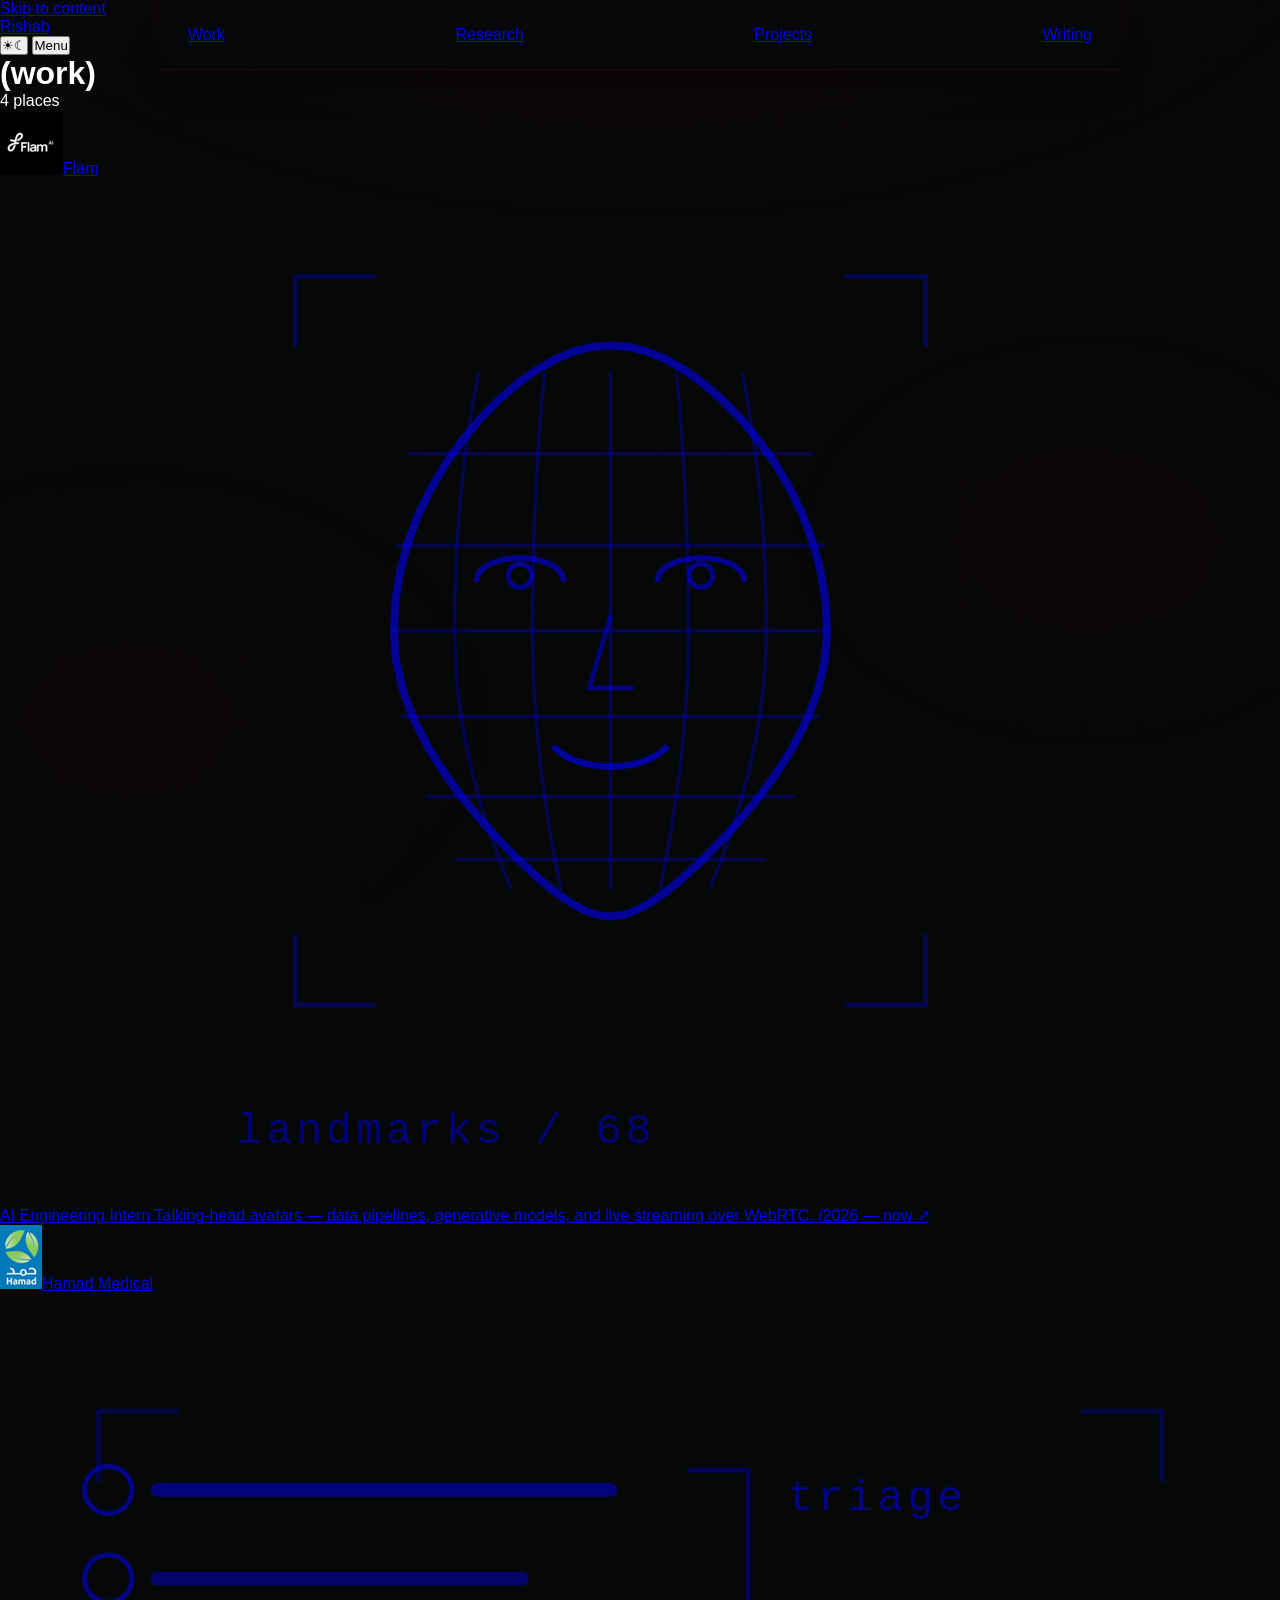
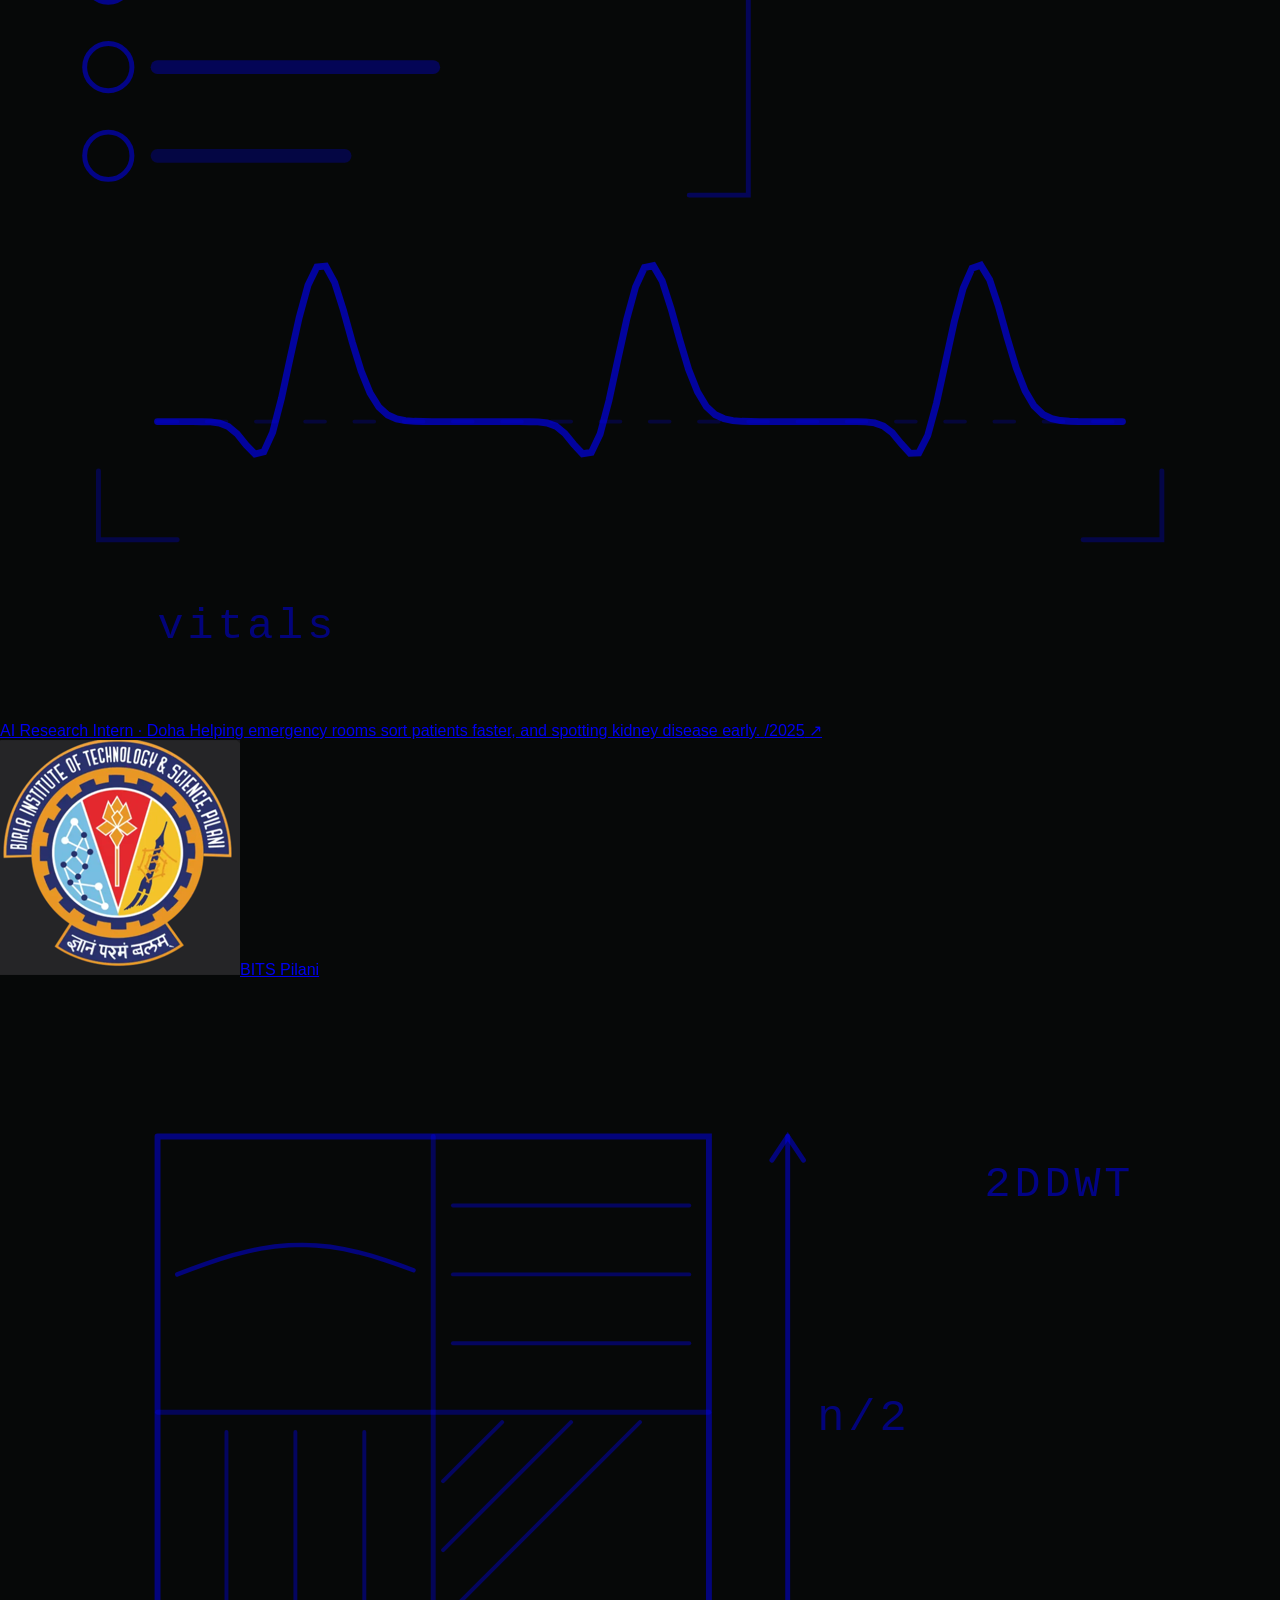
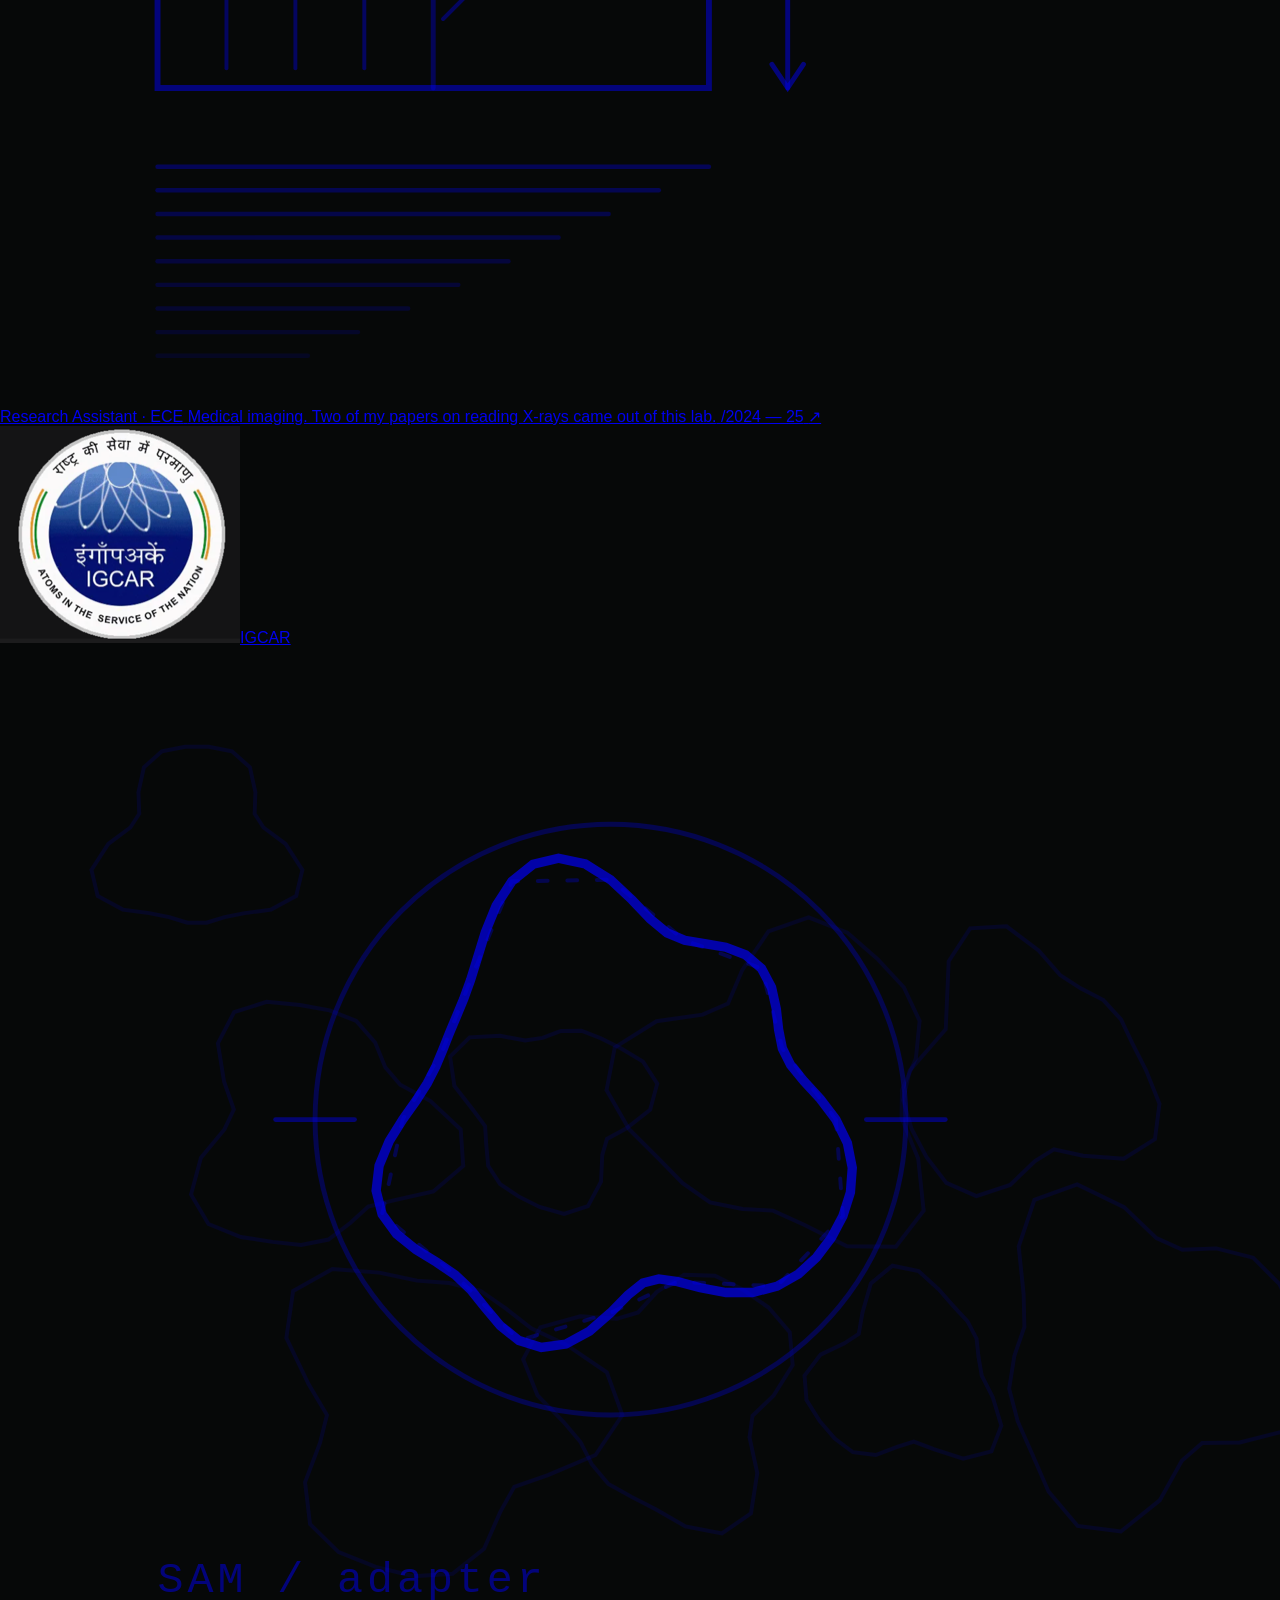
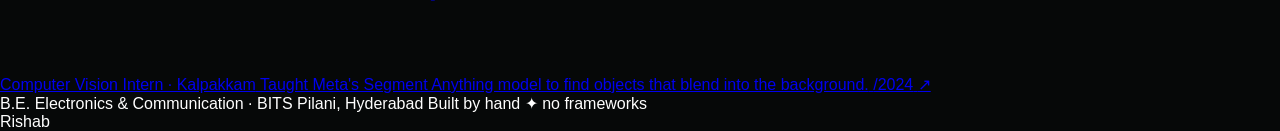
<file: work/index.html>
<!DOCTYPE html>
<html lang="en">
<head>
<meta charset="UTF-8">
<meta name="viewport" content="width=device-width, initial-scale=1">
<title>Work — Rishab K Pattnaik</title>
<meta name="description" content="Work by Rishab K Pattnaik, AI engineer and researcher.">
<link rel="preconnect" href="https://fonts.googleapis.com">
<link rel="preconnect" href="https://fonts.gstatic.com" crossorigin>
<link href="https://fonts.googleapis.com/css2?family=Instrument+Serif:ital@0;1&amp;family=Inclusive+Sans:ital@0;1&amp;family=JetBrains+Mono:wght@400;500&amp;display=swap" rel="stylesheet">
<link rel="stylesheet" href="../styles.css">
<script>
  // set theme before first paint so there is no flash
  (function () {
    var s = localStorage.getItem('theme');
    document.documentElement.dataset.theme =
      s || (matchMedia('(prefers-color-scheme: dark)').matches ? 'dark' : 'light');
  })();
</script>
</head>
<body>

<a class="skip" href="#main">Skip to content</a>

  <header class="bar">
    <a class="wordmark" href="../">Rishab</a>
    <nav class="bar-nav" id="menu">
      <a href="../work/" aria-current="page">Work</a>
      <a href="../research/">Research</a>
      <a href="../projects/">Projects</a>
      <a href="../writing/">Writing</a>
    </nav>
    <div class="bar-right">
      <button id="theme" class="icon-btn" aria-label="Switch theme"><span class="ico-sun">☀</span><span class="ico-moon">☾</span></button>
      <button id="burger" class="chip" aria-expanded="false" aria-controls="menu">Menu</button>
    </div>
  </header>

<main id="main" class="block page">
  <div class="block-head">
    <h1>(work)</h1>
    <p class="note">4 places</p>
  </div>
<ul class="rows">
      <li class="row">
        <a class="row-link" href="https://flam.app" target="_blank" rel="noopener">
          <span class="row-name"><img src="../flam_logo.png" alt="" class="logo">Flam</span>
          <span class="row-art" aria-hidden="true"><svg xmlns="http://www.w3.org/2000/svg" viewBox="0 0 130 104" fill="none" stroke="currentColor" stroke-linecap="round" aria-hidden="true">
<path d="M62,17 L63.86,17.16 L65.73,17.63 L67.62,18.42 L69.53,19.51 L71.45,20.89 L73.35,22.54 L75.22,24.45 L77.01,26.6 L78.69,28.95 L80.2,31.5 L81.51,34.2 L82.57,37.04 L83.36,39.97 L83.84,42.97 L84,46 L83.77,49.03 L83.08,52.03 L81.98,54.96 L80.54,57.8 L78.83,60.5 L76.96,63.05 L75,65.4 L73.03,67.55 L71.12,69.46 L69.32,71.11 L67.64,72.49 L66.1,73.58 L64.66,74.37 L63.31,74.84 L62,75 L60.69,74.84 L59.34,74.37 L57.9,73.58 L56.36,72.49 L54.68,71.11 L52.88,69.46 L50.97,67.55 L49,65.4 L47.04,63.05 L45.17,60.5 L43.46,57.8 L42.02,54.96 L40.92,52.03 L40.23,49.03 L40,46 L40.16,42.97 L40.64,39.97 L41.43,37.04 L42.49,34.2 L43.8,31.5 L45.31,28.95 L46.99,26.6 L48.78,24.45 L50.65,22.54 L52.55,20.89 L54.47,19.51 L56.38,18.42 L58.27,17.63 L60.14,17.16 L62,17" stroke-width="0.8" opacity="0.62"/>
<path d="M41.53,28.02 L43.58,28.02 L45.63,28.02 L47.67,28.02 L49.72,28.02 L51.77,28.02 L53.81,28.02 L55.86,28.02 L57.91,28.02 L59.95,28.02 L62,28.02 L64.05,28.02 L66.09,28.02 L68.14,28.02 L70.19,28.02 L72.23,28.02 L74.28,28.02 L76.33,28.02 L78.37,28.02 L80.42,28.02 L82.47,28.02" stroke-width="0.38" opacity="0.3"/>
<path d="M40.35,37.3 L42.51,37.3 L44.68,37.3 L46.84,37.3 L49.01,37.3 L51.17,37.3 L53.34,37.3 L55.5,37.3 L57.67,37.3 L59.83,37.3 L62,37.3 L64.17,37.3 L66.33,37.3 L68.5,37.3 L70.66,37.3 L72.83,37.3 L74.99,37.3 L77.16,37.3 L79.32,37.3 L81.49,37.3 L83.65,37.3" stroke-width="0.38" opacity="0.3"/>
<path d="M40,46 L42.2,46 L44.4,46 L46.6,46 L48.8,46 L51,46 L53.2,46 L55.4,46 L57.6,46 L59.8,46 L62,46 L64.2,46 L66.4,46 L68.6,46 L70.8,46 L73,46 L75.2,46 L77.4,46 L79.6,46 L81.8,46 L84,46" stroke-width="0.38" opacity="0.3"/>
<path d="M40.93,54.7 L43.04,54.7 L45.15,54.7 L47.25,54.7 L49.36,54.7 L51.47,54.7 L53.57,54.7 L55.68,54.7 L57.79,54.7 L59.89,54.7 L62,54.7 L64.11,54.7 L66.21,54.7 L68.32,54.7 L70.43,54.7 L72.53,54.7 L74.64,54.7 L76.75,54.7 L78.85,54.7 L80.96,54.7 L83.07,54.7" stroke-width="0.38" opacity="0.3"/>
<path d="M43.42,62.82 L45.28,62.82 L47.14,62.82 L48.99,62.82 L50.85,62.82 L52.71,62.82 L54.57,62.82 L56.43,62.82 L58.28,62.82 L60.14,62.82 L62,62.82 L63.86,62.82 L65.72,62.82 L67.57,62.82 L69.43,62.82 L71.29,62.82 L73.15,62.82 L75.01,62.82 L76.86,62.82 L78.72,62.82 L80.58,62.82" stroke-width="0.38" opacity="0.3"/>
<path d="M46.34,69.2 L47.91,69.2 L49.47,69.2 L51.04,69.2 L52.6,69.2 L54.17,69.2 L55.74,69.2 L57.3,69.2 L58.87,69.2 L60.43,69.2 L62,69.2 L63.57,69.2 L65.13,69.2 L66.7,69.2 L68.26,69.2 L69.83,69.2 L71.4,69.2 L72.96,69.2 L74.53,69.2 L76.09,69.2 L77.66,69.2" stroke-width="0.38" opacity="0.3"/>
<path d="M48.59,19.9 L48.05,22.8 L47.58,25.7 L47.19,28.6 L46.87,31.5 L46.61,34.4 L46.41,37.3 L46.27,40.2 L46.19,43.1 L46.16,46 L46.24,48.9 L46.46,51.8 L46.83,54.7 L47.35,57.6 L48,60.5 L48.79,63.4 L49.7,66.3 L50.73,69.2 L51.85,72.1" stroke-width="0.38" opacity="0.3"/>
<path d="M55.3,19.9 L55.02,22.8 L54.79,25.7 L54.6,28.6 L54.43,31.5 L54.3,34.4 L54.21,37.3 L54.14,40.2 L54.09,43.1 L54.08,46 L54.12,48.9 L54.23,51.8 L54.42,54.7 L54.67,57.6 L55,60.5 L55.4,63.4 L55.85,66.3 L56.36,69.2 L56.93,72.1" stroke-width="0.38" opacity="0.3"/>
<path d="M62,19.9 L62,22.8 L62,25.7 L62,28.6 L62,31.5 L62,34.4 L62,37.3 L62,40.2 L62,43.1 L62,46 L62,48.9 L62,51.8 L62,54.7 L62,57.6 L62,60.5 L62,63.4 L62,66.3 L62,69.2 L62,72.1" stroke-width="0.38" opacity="0.3"/>
<path d="M68.7,19.9 L68.98,22.8 L69.21,25.7 L69.4,28.6 L69.57,31.5 L69.7,34.4 L69.79,37.3 L69.86,40.2 L69.91,43.1 L69.92,46 L69.88,48.9 L69.77,51.8 L69.58,54.7 L69.33,57.6 L69,60.5 L68.6,63.4 L68.15,66.3 L67.64,69.2 L67.07,72.1" stroke-width="0.38" opacity="0.3"/>
<path d="M75.41,19.9 L75.95,22.8 L76.42,25.7 L76.81,28.6 L77.13,31.5 L77.39,34.4 L77.59,37.3 L77.73,40.2 L77.81,43.1 L77.84,46 L77.76,48.9 L77.54,51.8 L77.17,54.7 L76.65,57.6 L76,60.5 L75.21,63.4 L74.3,66.3 L73.27,69.2 L72.15,72.1" stroke-width="0.38" opacity="0.3"/>
<path d="M48.41,40.78 L48.59,40.16 L49.11,39.59 L49.93,39.12 L50.98,38.78 L52.19,38.6 L53.44,38.6 L54.64,38.78 L55.69,39.12 L56.51,39.59 L57.03,40.16 L57.21,40.78" stroke-width="0.55" opacity="0.6"/>
<circle cx="52.81" cy="40.38" r="1.2" stroke-width="0.5" opacity="0.55" fill="none"/>
<path d="M66.79,40.78 L66.97,40.16 L67.49,39.59 L68.31,39.12 L69.36,38.78 L70.56,38.6 L71.81,38.6 L73.02,38.78 L74.07,39.12 L74.89,39.59 L75.41,40.16 L75.59,40.78" stroke-width="0.55" opacity="0.6"/>
<circle cx="71.19" cy="40.38" r="1.2" stroke-width="0.5" opacity="0.55" fill="none"/>
<path d="M62,44.55 L59.84,51.8 L64.16,51.8" stroke-width="0.5" opacity="0.5"/>
<path d="M67.62,57.91 L67.04,58.4 L66.32,58.84 L65.49,59.2 L64.56,59.48 L63.57,59.67 L62.53,59.77 L61.47,59.77 L60.43,59.67 L59.44,59.48 L58.51,59.2 L57.68,58.84 L56.96,58.4 L56.38,57.91" stroke-width="0.65" opacity="0.65"/>
<path d="M38,10 L30,10 L30,17" stroke-width="0.5" opacity="0.3"/>
<path d="M38,84 L30,84 L30,77" stroke-width="0.5" opacity="0.3"/>
<path d="M86,10 L94,10 L94,17" stroke-width="0.5" opacity="0.3"/>
<path d="M86,84 L94,84 L94,77" stroke-width="0.5" opacity="0.3"/>
<text x="24" y="98" font-size="4.4" opacity="0.5" text-anchor="start" font-family="ui-monospace,monospace" stroke="none" fill="currentColor" letter-spacing="0.4">landmarks / 68</text>
</svg></span>
          <span class="row-mid">
            <span class="row-role">AI Engineering Intern</span>
            <span class="row-desc">Talking-head avatars — data pipelines, generative models, and live streaming over WebRTC.</span>
          </span>
          <span class="row-year">/2026 — now</span>
          <span class="arw" aria-hidden="true">↗</span>
        </a>
      </li>
      <li class="row">
        <a class="row-link" href="https://www.hamad.qa" target="_blank" rel="noopener">
          <span class="row-name"><img src="../hamad_logo.png" alt="" class="logo">Hamad Medical</span>
          <span class="row-art" aria-hidden="true"><svg xmlns="http://www.w3.org/2000/svg" viewBox="0 0 130 104" fill="none" stroke="currentColor" stroke-linecap="round" aria-hidden="true">
<path d="M16,20 L62,20" stroke-width="1.4" opacity="0.5"/>
<circle cx="11" cy="20" r="2.4" stroke-width="0.5" opacity="0.55" fill="none"/>
<path d="M16,29 L53,29" stroke-width="1.4" opacity="0.42"/>
<circle cx="11" cy="29" r="2.4" stroke-width="0.5" opacity="0.55" fill="none"/>
<path d="M16,38 L44,38" stroke-width="1.4" opacity="0.33999999999999997"/>
<circle cx="11" cy="38" r="2.4" stroke-width="0.5" opacity="0.55" fill="none"/>
<path d="M16,47 L35,47" stroke-width="1.4" opacity="0.26"/>
<circle cx="11" cy="47" r="2.4" stroke-width="0.5" opacity="0.55" fill="none"/>
<path d="M70,18 L76,18 L76,51 L70,51" stroke-width="0.5" opacity="0.35"/>
<text x="80" y="22" font-size="4.4" opacity="0.55" text-anchor="start" font-family="ui-monospace,monospace" stroke="none" fill="currentColor" letter-spacing="0.4">triage</text>
<path d="M16,74 L114,74" stroke-width="0.4" opacity="0.22" stroke-dasharray="2 3"/>
<path d="M16,74 L16.9,74 L17.8,74 L18.7,74 L19.6,74 L20.5,74.01 L21.39,74.03 L22.29,74.15 L23.19,74.5 L24.09,75.25 L24.99,76.37 L25.89,77.29 L26.79,77.07 L27.69,75.1 L28.59,71.62 L29.49,67.45 L30.39,63.4 L31.28,60.15 L32.18,58.29 L33.08,58.21 L33.98,59.85 L34.88,62.69 L35.78,65.94 L36.68,68.87 L37.58,71.08 L38.48,72.52 L39.38,73.33 L40.28,73.73 L41.17,73.9 L42.07,73.97 L42.97,73.99 L43.87,74 L44.77,74 L45.67,74 L46.57,74 L47.47,74 L48.37,74 L49.27,74 L50.17,74 L51.06,74 L51.96,74 L52.86,74 L53.76,74.01 L54.66,74.03 L55.56,74.14 L56.46,74.46 L57.36,75.19 L58.26,76.3 L59.16,77.26 L60.06,77.13 L60.95,75.26 L61.85,71.86 L62.75,67.7 L63.65,63.62 L64.55,60.31 L65.45,58.35 L66.35,58.16 L67.25,59.71 L68.15,62.5 L69.05,65.74 L69.94,68.71 L70.84,70.97 L71.74,72.46 L72.64,73.3 L73.54,73.71 L74.44,73.9 L75.34,73.97 L76.24,73.99 L77.14,74 L78.04,74 L78.94,74 L79.83,74 L80.73,74 L81.63,74 L82.53,74 L83.43,74 L84.33,74 L85.23,74 L86.13,74 L87.03,74 L87.93,74.03 L88.83,74.13 L89.72,74.44 L90.62,75.14 L91.52,76.23 L92.42,77.22 L93.32,77.18 L94.22,75.42 L95.12,72.09 L96.02,67.96 L96.92,63.85 L97.82,60.47 L98.72,58.42 L99.61,58.12 L100.51,59.58 L101.41,62.31 L102.31,65.55 L103.21,68.55 L104.11,70.86 L105.01,72.39 L105.91,73.26 L106.81,73.7 L107.71,73.89 L108.61,73.96 L109.5,73.99 L110.4,74 L111.3,74 L112.2,74 L113.1,74 L114,74" stroke-width="0.7" opacity="0.65"/>
<text x="16" y="96" font-size="4.4" opacity="0.5" text-anchor="start" font-family="ui-monospace,monospace" stroke="none" fill="currentColor" letter-spacing="0.4">vitals</text>
<path d="M18,12 L10,12 L10,19" stroke-width="0.5" opacity="0.28"/>
<path d="M18,86 L10,86 L10,79" stroke-width="0.5" opacity="0.28"/>
<path d="M110,12 L118,12 L118,19" stroke-width="0.5" opacity="0.28"/>
<path d="M110,86 L118,86 L118,79" stroke-width="0.5" opacity="0.28"/>
</svg></span>
          <span class="row-mid">
            <span class="row-role">AI Research Intern · Doha</span>
            <span class="row-desc">Helping emergency rooms sort patients faster, and spotting kidney disease early.</span>
          </span>
          <span class="row-year">/2025</span>
          <span class="arw" aria-hidden="true">↗</span>
        </a>
      </li>
      <li class="row">
        <a class="row-link" href="https://www.bits-pilani.ac.in" target="_blank" rel="noopener">
          <span class="row-name"><img src="../bits_logo.png" alt="" class="logo">BITS Pilani</span>
          <span class="row-art" aria-hidden="true"><svg xmlns="http://www.w3.org/2000/svg" viewBox="0 0 130 104" fill="none" stroke="currentColor" stroke-linecap="round" aria-hidden="true">
<path d="M16,16 L72,16 L72,72 L16,72 L16,16" stroke-width="0.6" opacity="0.5"/>
<path d="M44,16 L44,72" stroke-width="0.5" opacity="0.35"/>
<path d="M16,44 L72,44" stroke-width="0.5" opacity="0.35"/>
<path d="M18,30 L19.41,29.47 L20.82,28.96 L22.24,28.48 L23.65,28.05 L25.06,27.68 L26.47,27.38 L27.88,27.17 L29.29,27.04 L30.71,27 L32.12,27.06 L33.53,27.2 L34.94,27.44 L36.35,27.75 L37.76,28.13 L39.18,28.58 L40.59,29.06 L42,29.58" stroke-width="0.45" opacity="0.5"/>
<path d="M46,23 L70,23" stroke-width="0.4" opacity="0.38"/>
<path d="M46,30 L70,30" stroke-width="0.4" opacity="0.38"/>
<path d="M46,37 L70,37" stroke-width="0.4" opacity="0.38"/>
<path d="M23,46 L23,70" stroke-width="0.4" opacity="0.38"/>
<path d="M30,46 L30,70" stroke-width="0.4" opacity="0.38"/>
<path d="M37,46 L37,70" stroke-width="0.4" opacity="0.38"/>
<path d="M45,51 L51,45" stroke-width="0.4" opacity="0.38"/>
<path d="M45,58 L58,45" stroke-width="0.4" opacity="0.38"/>
<path d="M45,65 L65,45" stroke-width="0.4" opacity="0.38"/>
<path d="M80,16 L80,72" stroke-width="0.5" opacity="0.5"/>
<path d="M78.4,18.4 L80,16 L81.6,18.4" stroke-width="0.5" opacity="0.5"/>
<path d="M78.4,69.6 L80,72 L81.6,69.6" stroke-width="0.5" opacity="0.5"/>
<text x="83" y="45.8" font-size="4.6" opacity="0.5" text-anchor="start" font-family="ui-monospace,monospace" stroke="none" fill="currentColor" letter-spacing="0.4">n/2</text>
<path d="M16,80 L72,80" stroke-width="0.45" opacity="0.34"/>
<path d="M16,82.4 L66.91,82.4" stroke-width="0.45" opacity="0.312"/>
<path d="M16,84.8 L61.82,84.8" stroke-width="0.45" opacity="0.28400000000000003"/>
<path d="M16,87.2 L56.73,87.2" stroke-width="0.45" opacity="0.256"/>
<path d="M16,89.6 L51.64,89.6" stroke-width="0.45" opacity="0.22800000000000004"/>
<path d="M16,92 L46.55,92" stroke-width="0.45" opacity="0.2"/>
<path d="M16,94.4 L41.45,94.4" stroke-width="0.45" opacity="0.17200000000000001"/>
<path d="M16,96.8 L36.36,96.8" stroke-width="0.45" opacity="0.14400000000000002"/>
<path d="M16,99.2 L31.27,99.2" stroke-width="0.45" opacity="0.11600000000000002"/>
<text x="100" y="22" font-size="4.4" opacity="0.55" text-anchor="start" font-family="ui-monospace,monospace" stroke="none" fill="currentColor" letter-spacing="0.4">2DDWT</text>
</svg></span>
          <span class="row-mid">
            <span class="row-role">Research Assistant · ECE</span>
            <span class="row-desc">Medical imaging. Two of my papers on reading X-rays came out of this lab.</span>
          </span>
          <span class="row-year">/2024 — 25</span>
          <span class="arw" aria-hidden="true">↗</span>
        </a>
      </li>
      <li class="row">
        <a class="row-link" href="https://www.igcar.gov.in" target="_blank" rel="noopener">
          <span class="row-name"><img src="../igcar_logo.png" alt="" class="logo">IGCAR</span>
          <span class="row-art" aria-hidden="true"><svg xmlns="http://www.w3.org/2000/svg" viewBox="0 0 130 104" fill="none" stroke="currentColor" stroke-linecap="round" aria-hidden="true">
<path d="M29,20 L30.71,22.64 L30.08,25.29 L27.53,26.67 L24.85,27.03 L22.82,27.43 L20.97,28 L19.03,28 L17.18,27.43 L15.15,27.03 L12.47,26.67 L9.92,25.29 L9.29,22.64 L11,20 L13.24,18.33 L14.14,16.93 L14.06,14.74 L14.62,12.21 L16.44,10.6 L18.8,10.13 L21.2,10.13 L23.56,10.6 L25.38,12.21 L25.94,14.74 L25.86,16.93 L26.76,18.33 L29,20" stroke-width="0.4" opacity="0.12"/>
<path d="M46.79,49 L47.05,52.71 L44.01,55.3 L40.09,56.17 L37.41,56.84 L35.6,58.48 L33.36,60.18 L30.58,60.73 L27.67,60.42 L24.46,59.92 L21.17,58.6 L19.4,55.61 L20.41,51.86 L22.79,49 L23.75,46.97 L22.76,44.15 L22.13,40.25 L23.78,37.09 L27.09,36.04 L30.47,36.36 L33.47,36.91 L36.18,37.98 L38.1,40.17 L39.13,42.68 L40.65,44.46 L43.72,46.11 L46.79,49" stroke-width="0.4" opacity="0.12"/>
<path d="M63.21,78 L60.48,82.06 L55.65,84.11 L52.23,85.29 L50.8,87.86 L49.16,91.59 L45.96,94.13 L42.01,94.38 L38.15,93.43 L34.39,91.92 L31.49,89.08 L30.98,84.83 L32.5,80.83 L33.21,78 L31.35,74.88 L29.08,70.17 L29.77,65.4 L33.76,63.17 L38.52,63.54 L42.34,64.35 L45.63,64.6 L48.79,65.38 L51.43,67.23 L53.95,69.19 L57.54,70.89 L61.63,73.66 L63.21,78" stroke-width="0.4" opacity="0.12"/>
<path d="M66.03,47 L63.63,48.88 L61.65,49.96 L61.17,51.58 L61.04,54.3 L59.71,56.79 L57.28,57.57 L54.8,56.87 L52.66,55.8 L50.79,54.55 L49.58,52.69 L49.38,50.48 L49.27,48.66 L48.03,47 L46.15,44.57 L45.71,41.6 L47.7,39.65 L50.81,39.49 L53.33,39.96 L55.11,39.7 L56.97,39 L59.05,38.97 L61.01,39.74 L63.05,40.75 L65.31,42.11 L66.75,44.35 L66.03,47" stroke-width="0.4" opacity="0.12"/>
<path d="M78.59,76 L76.43,78.08 L76.12,80.26 L76.91,83.9 L76.27,87.98 L73.32,90.02 L69.62,89.31 L66.59,87.58 L64.1,86.29 L61.79,85 L60.1,83 L58.96,80.75 L57.2,78.66 L54.59,76 L53.13,72.34 L54.87,69.11 L58.95,67.98 L62.64,68.23 L64.81,67.58 L66.72,65.49 L69.49,63.75 L72.61,63.85 L75.42,65.25 L78.06,67.09 L80.21,69.59 L80.51,72.92 L78.59,76" stroke-width="0.4" opacity="0.12"/>
<path d="M91.6,45 L91.56,47.85 L93.25,51.95 L93.81,57.24 L90.98,60.91 L86.02,60.87 L81.66,58.67 L78.51,57.24 L75.42,57.07 L72.12,56.41 L69.33,54.45 L66.84,51.91 L63.89,48.97 L61.6,45 L62.44,40.67 L66.68,38.01 L71.36,37.34 L73.94,36.22 L75.38,32.82 L78.04,28.89 L82.13,27.46 L86.06,29.02 L89.16,31.72 L91.79,34.56 L93.4,37.97 L93.02,41.79 L91.6,45" stroke-width="0.4" opacity="0.12"/>
<path d="M99.71,74 L100.82,76.17 L101.7,79.09 L100.69,81.7 L97.82,82.43 L94.83,81.47 L92.81,80.7 L91.12,81.23 L88.94,82.06 L86.63,81.78 L84.78,80.4 L83.24,78.6 L81.91,76.49 L81.71,74 L83.34,71.87 L85.76,70.72 L87.22,69.76 L87.59,67.62 L88.45,64.64 L90.64,62.84 L93.29,63.37 L95.33,65.23 L96.85,66.97 L98.25,68.46 L99.18,70.23 L99.39,72.18 L99.71,74" stroke-width="0.4" opacity="0.12"/>
<path d="M116.4,43 L117.76,46.39 L117.3,49.98 L114.13,51.97 L109.99,51.67 L107.04,51.01 L105.12,52.2 L102.59,54.64 L99.16,55.76 L96.11,54.43 L94.09,51.78 L92.6,48.98 L91.72,46.03 L92.4,43 L94.46,40.65 L96.05,38.83 L96.17,36.06 L96.35,31.92 L98.53,28.57 L102.22,28.37 L105.48,30.81 L107.67,33.32 L109.75,34.67 L112.06,35.86 L113.85,37.83 L115.02,40.28 L116.4,43" stroke-width="0.4" opacity="0.12"/>
<path d="M133.02,72 L133.17,76.23 L130.53,79.62 L125.92,80.79 L122.1,80.84 L120.03,82.64 L117.78,86.67 L113.84,89.83 L109.45,89.27 L106.49,85.77 L104.81,81.91 L103.36,78.63 L102.49,75.33 L103.02,72 L104.04,69.05 L103.96,65.68 L103.46,60.89 L105.06,56.15 L109.4,54.59 L114.16,56.89 L117.45,60.04 L120.09,61.22 L123.53,61.08 L127.27,62.02 L129.93,64.69 L131.62,68.15 L133.02,72" stroke-width="0.4" opacity="0.12"/>
<path d="M84.9,48 L86.06,50.37 L86.56,52.89 L86.37,55.39 L85.61,57.78 L84.44,59.99 L82.93,61.99 L81.1,63.68 L78.92,64.92 L76.41,65.56 L73.73,65.56 L71.13,65.08 L68.82,64.46 L66.91,64.18 L65.3,64.6 L63.76,65.83 L62,67.63 L59.88,69.48 L57.47,70.79 L54.98,71.14 L52.71,70.44 L50.81,68.93 L49.26,67.07 L47.82,65.28 L46.23,63.77 L44.35,62.49 L42.25,61.2 L40.27,59.61 L38.81,57.6 L38.2,55.22 L38.5,52.67 L39.52,50.21 L40.9,48 L42.27,46.06 L43.4,44.3 L44.26,42.62 L44.96,40.94 L45.63,39.25 L46.35,37.54 L47.09,35.76 L47.8,33.8 L48.5,31.55 L49.29,28.98 L50.39,26.27 L51.98,23.81 L54.14,22.07 L56.72,21.45 L59.44,22.04 L62,23.63 L64.2,25.69 L66.05,27.64 L67.75,29.04 L69.54,29.79 L71.55,30.13 L73.7,30.49 L75.73,31.27 L77.34,32.66 L78.36,34.58 L78.84,36.75 L79.08,38.87 L79.46,40.77 L80.3,42.45 L81.65,44.09 L83.31,45.9 L84.9,48" stroke-width="0.95" opacity="0.7"/>
<path d="M84.9,48 L85.61,57.78 L78.92,64.92 L68.82,64.46 L62,67.63 L52.71,70.44 L46.23,63.77 L38.81,57.6 L40.9,48 L44.96,40.94 L47.8,33.8 L51.98,23.81 L62,23.63 L69.54,29.79 L77.34,32.66 L79.46,40.77 L84.9,48" stroke-width="0.4" opacity="0.3" stroke-dasharray="1 2"/>
<circle cx="62" cy="48" r="30" stroke-width="0.5" opacity="0.3" fill="none"/>
<path d="M28,48 L36,48" stroke-width="0.5" opacity="0.45"/>
<path d="M88,48 L96,48" stroke-width="0.5" opacity="0.45"/>
<text x="16" y="96" font-size="4.4" opacity="0.5" text-anchor="start" font-family="ui-monospace,monospace" stroke="none" fill="currentColor" letter-spacing="0.4">SAM / adapter</text>
</svg></span>
          <span class="row-mid">
            <span class="row-role">Computer Vision Intern · Kalpakkam</span>
            <span class="row-desc">Taught Meta's Segment Anything model to find objects that blend into the background.</span>
          </span>
          <span class="row-year">/2024</span>
          <span class="arw" aria-hidden="true">↗</span>
        </a>
      </li>
    </ul>
</main>

<footer>
    <p class="foot-meta">
      <span>B.E. Electronics &amp; Communication · BITS Pilani, Hyderabad</span>
      <span>Built by hand ✦ no frameworks</span>
    </p>
  <p class="foot-mark" aria-hidden="true">Rishab</p>
</footer>

<script src="../script.js"></script>
</body>
</html>
</file>
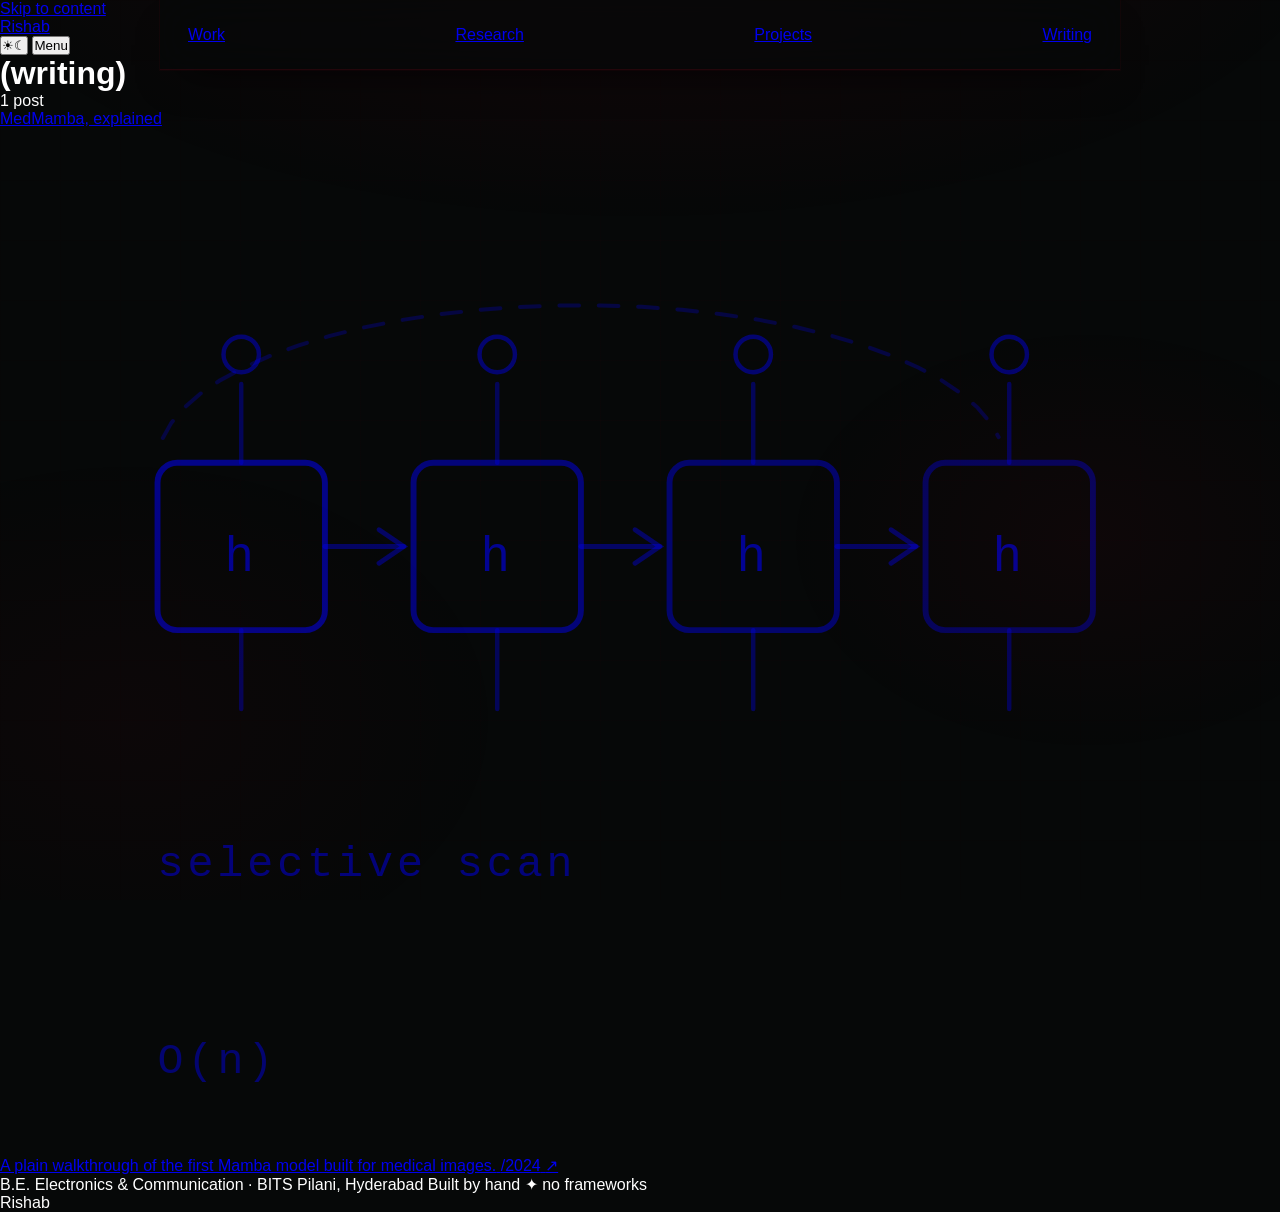
<file: writing/index.html>
<!DOCTYPE html>
<html lang="en">
<head>
<meta charset="UTF-8">
<meta name="viewport" content="width=device-width, initial-scale=1">
<title>Writing — Rishab K Pattnaik</title>
<meta name="description" content="Writing by Rishab K Pattnaik, AI engineer and researcher.">
<link rel="preconnect" href="https://fonts.googleapis.com">
<link rel="preconnect" href="https://fonts.gstatic.com" crossorigin>
<link href="https://fonts.googleapis.com/css2?family=Instrument+Serif:ital@0;1&amp;family=Inclusive+Sans:ital@0;1&amp;family=JetBrains+Mono:wght@400;500&amp;display=swap" rel="stylesheet">
<link rel="stylesheet" href="../styles.css">
<script>
  // set theme before first paint so there is no flash
  (function () {
    var s = localStorage.getItem('theme');
    document.documentElement.dataset.theme =
      s || (matchMedia('(prefers-color-scheme: dark)').matches ? 'dark' : 'light');
  })();
</script>
</head>
<body>

<a class="skip" href="#main">Skip to content</a>

  <header class="bar">
    <a class="wordmark" href="../">Rishab</a>
    <nav class="bar-nav" id="menu">
      <a href="../work/">Work</a>
      <a href="../research/">Research</a>
      <a href="../projects/">Projects</a>
      <a href="../writing/" aria-current="page">Writing</a>
    </nav>
    <div class="bar-right">
      <button id="theme" class="icon-btn" aria-label="Switch theme"><span class="ico-sun">☀</span><span class="ico-moon">☾</span></button>
      <button id="burger" class="chip" aria-expanded="false" aria-controls="menu">Menu</button>
    </div>
  </header>

<main id="main" class="block page">
  <div class="block-head">
    <h1>(writing)</h1>
    <p class="note">1 post</p>
  </div>
<ul class="rows">
      <li class="row">
        <a class="row-link" href="https://ai.gopubby.com/medmamba-explained-the-first-vision-mamba-for-generalized-medical-image-classification-is-3aee20a0751a" target="_blank" rel="noopener">
          <span class="row-name">MedMamba, explained</span>
          <span class="row-art" aria-hidden="true"><svg xmlns="http://www.w3.org/2000/svg" viewBox="0 0 130 104" fill="none" stroke="currentColor" stroke-linecap="round" aria-hidden="true">
<rect x="16" y="34" width="17" height="17" rx="2" stroke-width="0.6" opacity="0.55" fill="none"/>
<text x="24.5" y="45" font-size="5" opacity="0.6" text-anchor="middle" font-family="ui-monospace,monospace" stroke="none" fill="currentColor" letter-spacing="0.4">h</text>
<path d="M33,42.5 L41,42.5" stroke-width="0.5" opacity="0.4"/>
<path d="M38.5,40.8 L41,42.5 L38.5,44.2" stroke-width="0.5" opacity="0.4"/>
<path d="M24.5,34 L24.5,26" stroke-width="0.45" opacity="0.35"/>
<circle cx="24.5" cy="23" r="1.8" stroke-width="0.45" opacity="0.45" fill="none"/>
<path d="M24.5,51 L24.5,59" stroke-width="0.45" opacity="0.35"/>
<rect x="42" y="34" width="17" height="17" rx="2" stroke-width="0.6" opacity="0.49000000000000005" fill="none"/>
<text x="50.5" y="45" font-size="5" opacity="0.6" text-anchor="middle" font-family="ui-monospace,monospace" stroke="none" fill="currentColor" letter-spacing="0.4">h</text>
<path d="M59,42.5 L67,42.5" stroke-width="0.5" opacity="0.4"/>
<path d="M64.5,40.8 L67,42.5 L64.5,44.2" stroke-width="0.5" opacity="0.4"/>
<path d="M50.5,34 L50.5,26" stroke-width="0.45" opacity="0.35"/>
<circle cx="50.5" cy="23" r="1.8" stroke-width="0.45" opacity="0.45" fill="none"/>
<path d="M50.5,51 L50.5,59" stroke-width="0.45" opacity="0.35"/>
<rect x="68" y="34" width="17" height="17" rx="2" stroke-width="0.6" opacity="0.43000000000000005" fill="none"/>
<text x="76.5" y="45" font-size="5" opacity="0.6" text-anchor="middle" font-family="ui-monospace,monospace" stroke="none" fill="currentColor" letter-spacing="0.4">h</text>
<path d="M85,42.5 L93,42.5" stroke-width="0.5" opacity="0.4"/>
<path d="M90.5,40.8 L93,42.5 L90.5,44.2" stroke-width="0.5" opacity="0.4"/>
<path d="M76.5,34 L76.5,26" stroke-width="0.45" opacity="0.35"/>
<circle cx="76.5" cy="23" r="1.8" stroke-width="0.45" opacity="0.45" fill="none"/>
<path d="M76.5,51 L76.5,59" stroke-width="0.45" opacity="0.35"/>
<rect x="94" y="34" width="17" height="17" rx="2" stroke-width="0.6" opacity="0.37000000000000005" fill="none"/>
<text x="102.5" y="45" font-size="5" opacity="0.6" text-anchor="middle" font-family="ui-monospace,monospace" stroke="none" fill="currentColor" letter-spacing="0.4">h</text>
<path d="M102.5,34 L102.5,26" stroke-width="0.45" opacity="0.35"/>
<circle cx="102.5" cy="23" r="1.8" stroke-width="0.45" opacity="0.45" fill="none"/>
<path d="M102.5,51 L102.5,59" stroke-width="0.45" opacity="0.35"/>
<path d="M16.54,31.48 L17.4,29.95 L18.65,28.47 L20.28,27.04 L22.28,25.67 L24.63,24.39 L27.3,23.19 L30.27,22.1 L33.51,21.11 L36.99,20.25 L40.69,19.52 L44.55,18.93 L48.55,18.48 L52.65,18.18 L56.81,18.02 L60.99,18.02 L65.15,18.16 L69.25,18.46 L73.26,18.91 L77.13,19.49 L80.83,20.21 L84.32,21.07 L87.58,22.04 L90.56,23.13 L93.25,24.32 L95.61,25.61 L97.63,26.97 L99.28,28.4 L100.55,29.88 L101.43,31.4" stroke-width="0.4" opacity="0.25" stroke-dasharray="2 2"/>
<text x="16" y="76" font-size="4.4" opacity="0.5" text-anchor="start" font-family="ui-monospace,monospace" stroke="none" fill="currentColor" letter-spacing="0.4">selective scan</text>
<text x="16" y="96" font-size="4.4" opacity="0.45" text-anchor="start" font-family="ui-monospace,monospace" stroke="none" fill="currentColor" letter-spacing="0.4">O(n)</text>
</svg></span>
          <span class="row-mid">
            <span class="row-desc">A plain walkthrough of the first Mamba model built for medical images.</span>
          </span>
          <span class="row-year">/2024</span>
          <span class="arw" aria-hidden="true">↗</span>
        </a>
      </li>
    </ul>
</main>

<footer>
    <p class="foot-meta">
      <span>B.E. Electronics &amp; Communication · BITS Pilani, Hyderabad</span>
      <span>Built by hand ✦ no frameworks</span>
    </p>
  <p class="foot-mark" aria-hidden="true">Rishab</p>
</footer>

<script src="../script.js"></script>
</body>
</html>
</file>
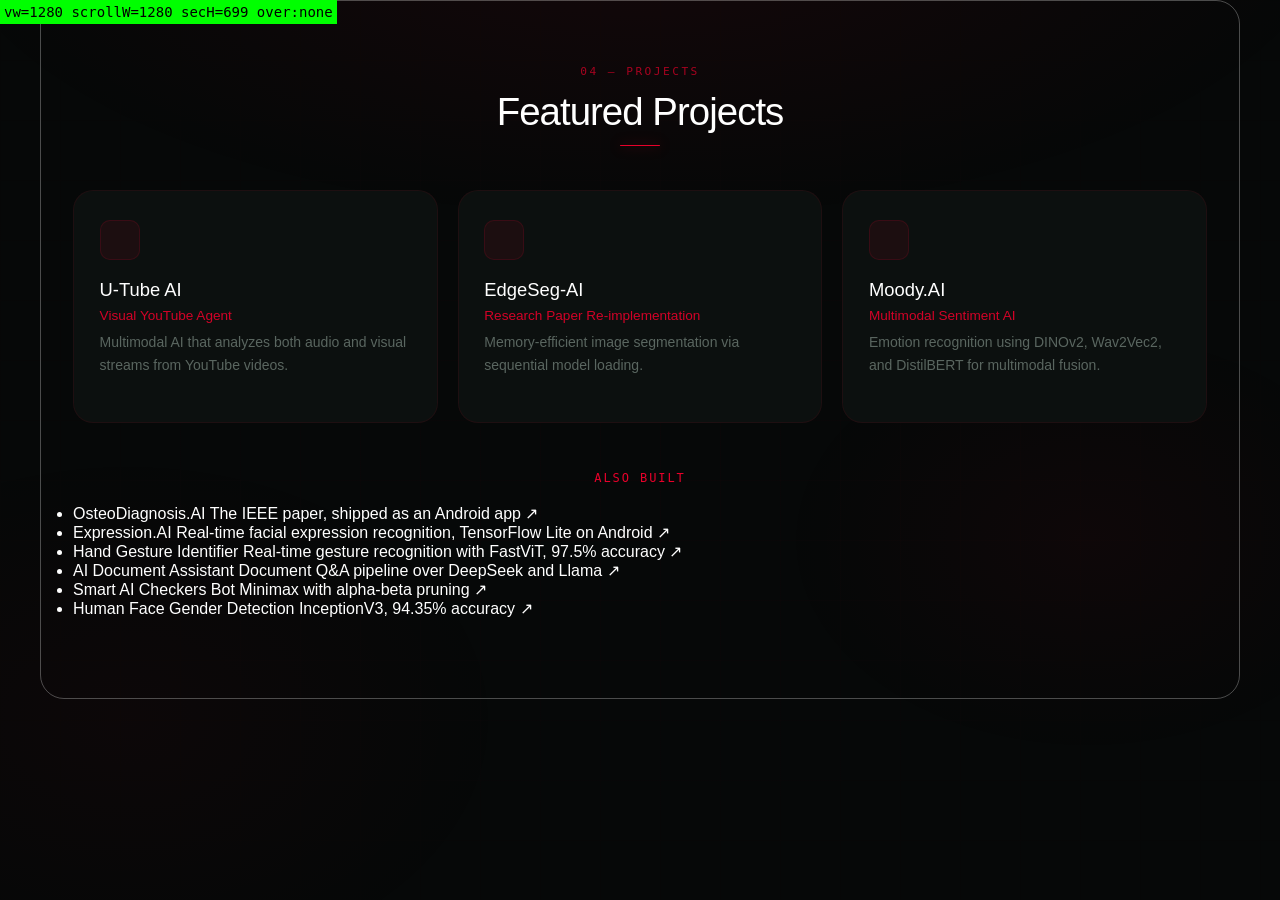
<file: _chk.html>
<!DOCTYPE html><html><head><meta charset="utf-8">
<meta name="viewport" content="width=device-width, initial-scale=1.0">
<link rel="stylesheet" href="styles.css">
<style>.section,.scroll-animation{opacity:1!important;transform:none!important}
#probe{position:fixed;top:0;left:0;z-index:99;background:#0f0;color:#000;font:14px monospace;padding:4px}</style>
</head><body><section id="projects" class="section scroll-animation">
      <p class="section-label">04 — Projects</p>
      <h2 class="section-title">Featured Projects</h2>
      <div class="cards">

        <div class="card scroll-animation" data-popup-trigger="project-popup-9">
          <div class="card-icon"><i class="fa fa-video-camera" style="color:var(--g1);"></i></div>
          <h3>U-Tube AI</h3>
          <div class="subtitle">Visual YouTube Agent</div>
          <p>Multimodal AI that analyzes both audio and visual streams from YouTube videos.</p>
        </div>

        <div class="card scroll-animation" data-popup-trigger="project-popup-7">
          <div class="card-icon"><i class="fa fa-user" style="color:var(--g1);"></i></div>
          <h3>EdgeSeg-AI</h3>
          <div class="subtitle">Research Paper Re-implementation</div>
          <p>Memory-efficient image segmentation via sequential model loading.</p>
        </div>

        <div class="card scroll-animation" data-popup-trigger="project-popup-8">
          <div class="card-icon"><i class="fa fa-smile" style="color:var(--g1);"></i></div>
          <h3>Moody.AI</h3>
          <div class="subtitle">Multimodal Sentiment AI</div>
          <p>Emotion recognition using DINOv2, Wav2Vec2, and DistilBERT for multimodal fusion.</p>
        </div>

      </div>

      <p class="facts-head">also built</p>
      <ul class="proj-rows">
        <li class="proj-row scroll-animation" data-popup-trigger="project-popup-1">
          <span class="proj-row-name">OsteoDiagnosis.AI</span>
          <span class="proj-row-desc">The IEEE paper, shipped as an Android app</span>
          <span class="arw" aria-hidden="true">↗</span>
        </li>
        <li class="proj-row scroll-animation" data-popup-trigger="project-popup-2">
          <span class="proj-row-name">Expression.AI</span>
          <span class="proj-row-desc">Real-time facial expression recognition, TensorFlow Lite on Android</span>
          <span class="arw" aria-hidden="true">↗</span>
        </li>
        <li class="proj-row scroll-animation" data-popup-trigger="project-popup-3">
          <span class="proj-row-name">Hand Gesture Identifier</span>
          <span class="proj-row-desc">Real-time gesture recognition with FastViT, 97.5% accuracy</span>
          <span class="arw" aria-hidden="true">↗</span>
        </li>
        <li class="proj-row scroll-animation" data-popup-trigger="project-popup-4">
          <span class="proj-row-name">AI Document Assistant</span>
          <span class="proj-row-desc">Document Q&amp;A pipeline over DeepSeek and Llama</span>
          <span class="arw" aria-hidden="true">↗</span>
        </li>
        <li class="proj-row scroll-animation" data-popup-trigger="project-popup-5">
          <span class="proj-row-name">Smart AI Checkers Bot</span>
          <span class="proj-row-desc">Minimax with alpha-beta pruning</span>
          <span class="arw" aria-hidden="true">↗</span>
        </li>
        <li class="proj-row scroll-animation" data-popup-trigger="project-popup-6">
          <span class="proj-row-name">Human Face Gender Detection</span>
          <span class="proj-row-desc">InceptionV3, 94.35% accuracy</span>
          <span class="arw" aria-hidden="true">↗</span>
        </li>
      </ul>
    </section><div id="probe">measuring…</div>
<script>addEventListener('load',()=>{
 const de=document.documentElement, s=document.getElementById('projects');
 const wide=[...document.querySelectorAll('#projects *')].filter(e=>e.getBoundingClientRect().right>de.clientWidth+1)
   .map(e=>e.className||e.tagName).slice(0,4).join(' | ');
 document.getElementById('probe').textContent=
  'vw='+de.clientWidth+' scrollW='+de.scrollWidth+' secH='+Math.round(s.getBoundingClientRect().height)+' over:'+(wide||'none');
});</script></body></html>
</file>
<file: styles.css>
/* ═══════════════════════════════════════════
   RESET & VARIABLES
═══════════════════════════════════════════ */
*, *::before, *::after { margin: 0; padding: 0; box-sizing: border-box; }

:root {
  --bg:          #060808;
  --bg2:         #0a0d0b;
  --bg3:         #0d1210;
  --g1:          #E8002A;
  --g2:          #A80020;
  --g3:          #FF2244;
  --t1:          #ffffff;
  --t2:          #9aa89d;
  --t3:          #5a6660;
  --card:        #0c100f;
  --cb:          rgba(232,0,42,0.15);
  --glass:       rgba(255,255,255,0.025);
  --mono:        'Space Mono', monospace;
  --sans:        'DM Sans', sans-serif;
  --ease:        cubic-bezier(0.23, 1, 0.32, 1);
  --ease-spring: cubic-bezier(0.34, 1.56, 0.64, 1);
  --cube-size:   320px;
  --small-size:  102px;
}

html {
  scroll-behavior: smooth;
  scroll-padding-top: 80px;
}

body {
  background: var(--bg);
  color: var(--t1);
  font-family: var(--sans);
  min-height: 100vh;
  overflow-x: hidden;
  cursor: none;
}

/* ═══════════════════════════════════════════
   GRAIN OVERLAY
═══════════════════════════════════════════ */
.grain {
  position: fixed;
  inset: -50%;
  width: 200%; height: 200%;
  z-index: 9000;
  pointer-events: none;
  opacity: 0.028;
  background-image: url("data:image/svg+xml,%3Csvg viewBox='0 0 512 512' xmlns='http://www.w3.org/2000/svg'%3E%3Cfilter id='n'%3E%3CfeTurbulence type='fractalNoise' baseFrequency='0.75' numOctaves='4' stitchTiles='stitch'/%3E%3C/filter%3E%3Crect width='100%25' height='100%25' filter='url(%23n)'/%3E%3C/svg%3E");
  background-size: 200px 200px;
  animation: grainAnim 0.8s steps(1) infinite;
}

@keyframes grainAnim {
  0%   { transform: translate(0,     0   ); }
  10%  { transform: translate(-3%,  -4%  ); }
  20%  { transform: translate(-5%,   3%  ); }
  30%  { transform: translate( 3%,  -2%  ); }
  40%  { transform: translate(-1%,   5%  ); }
  50%  { transform: translate( 4%,   1%  ); }
  60%  { transform: translate( 2%,  -4%  ); }
  70%  { transform: translate(-4%,   2%  ); }
  80%  { transform: translate( 5%,  -1%  ); }
  90%  { transform: translate(-2%,   4%  ); }
  100% { transform: translate(0,     0   ); }
}

/* ═══════════════════════════════════════════
   CUSTOM CURSOR
═══════════════════════════════════════════ */
#cursor-dot {
  position: fixed;
  top: 0; left: 0;
  width: 10px; height: 10px;
  border-radius: 50%;
  background: #fff;
  box-shadow:
    0 0 0   3px rgba(232,0,42,0.35),
    0 0 12px 5px rgba(232,0,42,0.55),
    0 0 28px 8px rgba(232,0,42,0.28);
  pointer-events: none;
  z-index: 9998;
  transform: translate(-50%,-50%);
  transition:
    width .18s var(--ease),
    height .18s var(--ease),
    background .18s,
    box-shadow .18s,
    opacity .18s;
  will-change: transform;
}

#cursor-ring {
  position: fixed;
  top: 0; left: 0;
  width: 36px; height: 36px;
  border-radius: 50%;
  border: 1.5px solid rgba(232,0,42,0.55);
  pointer-events: none;
  z-index: 9997;
  transform: translate(-50%,-50%);
  transition:
    width .35s var(--ease),
    height .35s var(--ease),
    border-color .25s,
    opacity .25s;
  will-change: transform;
}

body.cursor-hover #cursor-dot {
  width: 14px; height: 14px;
  background: var(--g1);
  box-shadow: 0 0 0 4px rgba(232,0,42,0.25), 0 0 20px 8px rgba(232,0,42,0.5);
}
body.cursor-hover #cursor-ring {
  width: 52px; height: 52px;
  border-color: rgba(232,0,42,0.8);
}
body.cursor-click #cursor-dot {
  width: 8px; height: 8px;
  background: #fff;
}
body.cursor-click #cursor-ring {
  width: 24px; height: 24px;
  border-color: #fff;
}

/* ═══════════════════════════════════════════
   SCROLL PROGRESS BAR
═══════════════════════════════════════════ */
#scroll-progress {
  position: fixed;
  top: 0; left: 0;
  height: 2px;
  width: 0%;
  z-index: 9999;
  background: linear-gradient(90deg, var(--g2), var(--g1), var(--g3));
  box-shadow: 0 0 10px rgba(232,0,42,0.7), 0 0 20px rgba(232,0,42,0.4);
  transition: width 0.08s linear;
  border-radius: 0 2px 2px 0;
  pointer-events: none;
}
#scroll-progress::after {
  content: '';
  position: absolute;
  right: 0; top: 50%;
  transform: translateY(-50%);
  width: 6px; height: 6px;
  border-radius: 50%;
  background: #fff;
  box-shadow: 0 0 8px 3px rgba(232,0,42,0.9);
}

/* ═══════════════════════════════════════════
   AMBIENT BACKGROUND
═══════════════════════════════════════════ */
body::before {
  content: '';
  position: fixed; inset: 0; z-index: 0;
  background:
    radial-gradient(ellipse 80% 50% at 50% -10%, rgba(232,0,42,0.07) 0%, transparent 70%),
    radial-gradient(ellipse 40% 40% at 85% 60%, rgba(232,0,42,0.04) 0%, transparent 60%),
    radial-gradient(ellipse 50% 50% at 10% 80%, rgba(232,0,42,0.03) 0%, transparent 60%);
  pointer-events: none;
}
body::after {
  content: '';
  position: fixed; inset: 0; z-index: 0;
  background-image:
    linear-gradient(rgba(232,0,42,0.018) 1px, transparent 1px),
    linear-gradient(90deg, rgba(232,0,42,0.018) 1px, transparent 1px);
  background-size: 60px 60px;
  mask-image: radial-gradient(ellipse 80% 80% at 50% 50%, black 0%, transparent 100%);
  pointer-events: none;
}

/* ═══════════════════════════════════════════
   PARTICLE CANVAS
═══════════════════════════════════════════ */
#particle-canvas {
  position: fixed; inset: 0;
  width: 100%; height: 100%;
  pointer-events: none;
  z-index: 1;
}
#border-nebula {
  position: fixed; inset: 0;
  width: 100%; height: 100%;
  pointer-events: none;
  z-index: 1;
  mix-blend-mode: screen;
}

/* ═══════════════════════════════════════════
   LOADER
═══════════════════════════════════════════ */
#page-loader {
  position: fixed; inset: 0; z-index: 9990;
  background: var(--bg);
  display: flex; align-items: center; justify-content: center;
  pointer-events: none;
}
#page-loader.fade-out {
  animation: loaderFadeOut 0.7s cubic-bezier(0.4,0,0.2,1) forwards;
}
@keyframes loaderFadeOut {
  0%   { opacity: 1; transform: scale(1); }
  60%  { opacity: 0.9; transform: scale(1.04); }
  100% { opacity: 0; transform: scale(1.12); }
}

#hi-svg { width: 260px; height: 180px; overflow: visible; }
.hi-stroke {
  fill: none; stroke: #ffffff;
  stroke-width: 7; stroke-linecap: round; stroke-linejoin: round;
}
#h-stem {
  stroke-dasharray: 1; stroke-dashoffset: 1;
  animation: drawStroke 0.38s cubic-bezier(0.4,0,0.2,1) 0.15s forwards;
}
#h-arch {
  stroke-dasharray: 1; stroke-dashoffset: 1;
  animation: drawStroke 0.48s cubic-bezier(0.4,0,0.2,1) 0.48s forwards;
}
#i-stem {
  stroke-dasharray: 1; stroke-dashoffset: 1;
  animation: drawStroke 0.28s cubic-bezier(0.4,0,0.2,1) 0.96s forwards;
}
#i-dot {
  r: 0; opacity: 0;
  animation: dotPop 0.22s cubic-bezier(0.34,1.56,0.64,1) 1.22s forwards;
}
@keyframes drawStroke { to { stroke-dashoffset: 0; } }
@keyframes dotPop {
  0%   { r: 0;   opacity: 0; }
  60%  { r: 8;   opacity: 1; }
  100% { r: 6.5; opacity: 1; }
}

#site-content {
  opacity: 0;
  animation: contentReveal 0.6s ease 1.95s forwards;
}
@keyframes contentReveal { to { opacity: 1; } }

/* ═══════════════════════════════════════════
   NAVBAR
═══════════════════════════════════════════ */
nav {
  position: fixed; top: 0; left: 0; right: 0;
  z-index: 500;
  display: flex; align-items: center; justify-content: space-between;
  max-width: 960px; margin: 0 auto;
  padding: 0 1.75rem; height: 70px;
  background: rgba(6,8,8,0.75);
  border-bottom: 1px solid rgba(232,0,42,0.12);
  backdrop-filter: blur(24px) saturate(180%);
  -webkit-backdrop-filter: blur(24px) saturate(180%);
  box-shadow: 0 0 0 1px rgba(232,0,42,0.04), 0 20px 40px -20px rgba(0,0,0,0.8);
  transition: background 0.3s, border-color 0.3s;
}
nav.scrolled {
  background: rgba(6,8,8,0.93);
  border-color: rgba(232,0,42,0.22);
}

.logo {
  font-family: var(--mono);
  font-size: 1.25rem; font-weight: 700;
  background: linear-gradient(130deg, #fff 30%, var(--g1));
  -webkit-background-clip: text;
  -webkit-text-fill-color: transparent;
  letter-spacing: -0.5px;
}

.nav-links { display: flex; gap: 2rem; list-style: none; }
.nav-links a {
  color: var(--t2); text-decoration: none;
  font-size: .875rem; font-weight: 400;
  transition: color .2s; position: relative;
}
.nav-links a::after {
  content: ''; position: absolute; bottom: -4px; left: 50%;
  width: 0; height: 1.5px;
  background: var(--g1);
  transform: translateX(-50%);
  transition: width 0.22s var(--ease);
  box-shadow: 0 0 8px var(--g1);
}
.nav-links a:hover { color: var(--t1); }
.nav-links a:hover::after { width: 80%; }

/* ═══════════════════════════════════════════
   HERO
═══════════════════════════════════════════ */
.hero {
  min-height: 100vh;
  display: flex; flex-direction: column;
  align-items: center; justify-content: space-between;
  padding: 6rem 2rem 2rem;
  position: relative; margin-top: 70px;
}
.hero::before {
  content: ''; position: absolute; top: 0; left: 0; right: 0; height: 1px;
  background: linear-gradient(90deg, transparent, var(--g1), transparent);
  animation: scanBeam 10s ease-in-out infinite;
  opacity: 0.3; z-index: 2;
}
@keyframes scanBeam {
  0%,100% { top: 0;   opacity: 0.1; }
  30%     { opacity: 0.4; }
  70%     { opacity: 0.4; }
  90%     { top: 92%; opacity: 0.2; }
}

.hero-top { text-align: center; width: 100%; margin-top: 1rem; margin-bottom: 1rem; }

.hero-title {
  font-size: clamp(2.6rem, 6vw, 4rem);
  font-weight: 600;
  background: linear-gradient(135deg, #fff 40%, var(--g1));
  -webkit-background-clip: text;
  -webkit-text-fill-color: transparent;
  margin-bottom: 0.6rem;
  line-height: 1.15;
  letter-spacing: -0.03em;
}
.hero-subtitle {
  font-size: 1.45rem; color: var(--t2);
  font-weight: 300;
}
/* ── HERO MIDDLE ── */
.hero-middle {
  display: flex; justify-content: center; align-items: center;
  flex: 1; width: 100%; perspective: 1200px;
  margin: 3.5rem 0; position: relative;
  padding: 60px 0; overflow: visible; min-height: 460px;
}
.hero-middle::after {
  content: ''; position: absolute; bottom: 8%;
  left: 50%; transform: translateX(-50%);
  width: 400px; height: 55px;
  background: radial-gradient(ellipse 70% 45% at 52% 50%, rgba(0,0,0,0.92) 0%, rgba(0,0,0,0.55) 45%, transparent 80%);
  filter: blur(22px); pointer-events: none;
  z-index: 0;
}

/* ═══════════════════════════════════════════
   HERO VIDEO
═══════════════════════════════════════════ */
.hero-video-wrap {
  position: relative;
  display: inline-block;
  line-height: 0;
}
.hero-video-wrap::after {
  content: '';
  position: absolute;
  inset: 0;
  pointer-events: none;
  z-index: 2;
  background:
    linear-gradient(to right,  var(--bg) 0%, transparent 22%, transparent 78%, var(--bg) 100%),
    linear-gradient(to bottom, var(--bg) 0%, transparent 18%, transparent 82%, var(--bg) 100%);
}
.hero-video {
  height: 460px;
  width: auto;
  max-width: 92vw;
  display: block;
  position: relative;
  z-index: 1;
  filter: brightness(0.92) saturate(1.1);
}

/* ═══════════════════════════════════════════
   CUBE — Resend-style 3×3×3 Rubik's cube
═══════════════════════════════════════════ */
.scene {
  width: var(--cube-size); height: var(--cube-size);
  position: relative; transform-style: preserve-3d;
  cursor: none; z-index: 1; isolation: isolate;
}

/* Tilt wrapper: JS drives rotateX/Y from mouse movement */
.cube-tilt {
  width: 100%; height: 100%;
  position: absolute; transform-style: preserve-3d;
  transform: rotateX(-22deg);
  will-change: transform;
}

/* Pivot: slow Y-only CSS rotation */
.pivot {
  width: 100%; height: 100%;
  position: absolute; transform-style: preserve-3d;
  animation: pivotSpin 18s linear infinite;
}
@keyframes pivotSpin {
  from { transform: rotateY(0deg); }
  to   { transform: rotateY(360deg); }
}

/* ── 27 individual cubelets ── */
.pieces-container {
  position: absolute; width: 100%; height: 100%;
  transform-style: preserve-3d;
}
.small-cube {
  position: absolute;
  width: var(--small-size); height: var(--small-size);
  top: 109px; left: 109px;
  transform-style: preserve-3d;
  opacity: 1;
  transform:
    translate3d(
      calc(var(--x) * var(--small-size)),
      calc(var(--y) * var(--small-size)),
      calc(var(--z) * var(--small-size))
    ) scale(0.92);
  transition: transform 0.7s cubic-bezier(0.175,0.885,0.32,1.275),
              opacity 0.4s ease;
}
.small-cube .face {
  width: var(--small-size); height: var(--small-size);
  position: absolute; border-radius: 2px;
  background: #0e1012;
  border: 1px solid rgba(0,0,0,0.95);
}
/* Inner bevel — subtle top-left highlight + bottom-right shadow */
.small-cube .face::before {
  content: ''; position: absolute; inset: 0; border-radius: 2px;
  box-shadow:
    inset 1px 1px 0 rgba(255,255,255,0.10),
    inset -1px -1px 0 rgba(0,0,0,0.45);
  pointer-events: none; z-index: 2;
}
/* Directional lighting per face */
.small-cube .top    {
  transform: rotateX(90deg)  translateZ(51px);
  background: linear-gradient(145deg, #343a3e 0%, #282e32 50%, #1e2428 100%);
}
.small-cube .front  {
  transform: rotateY(0deg)   translateZ(51px);
  background: linear-gradient(160deg, #222628 0%, #1a1e22 60%, #141618 100%);
}
.small-cube .right  {
  transform: rotateY(90deg)  translateZ(51px);
  background: linear-gradient(180deg, #181c1e 0%, #111416 100%);
}
.small-cube .left   {
  transform: rotateY(-90deg) translateZ(51px);
  background: #101214;
}
.small-cube .back   {
  transform: rotateY(180deg) translateZ(51px);
  background: #0c0e10;
}
.small-cube .bottom {
  transform: rotateX(-90deg) translateZ(51px);
  background: #090b0d;
}

/* Click to explode */
.scene.split .small-cube {
  transform:
    translate3d(
      calc(var(--x) * 148px),
      calc(var(--y) * 148px),
      calc(var(--z) * 148px)
    ) scale(1);
}

/* ── HERO BOTTOM ── */
.hero-bottom {
  width: 100%; max-width: 960px;
  margin: 1rem auto 2rem;
  border-top: 1px solid rgba(232,0,42,0.18);
  border-bottom: 1px solid rgba(232,0,42,0.18);
  padding: 1.2rem 0;
  background: rgba(0,0,0,0.25);
  backdrop-filter: blur(8px);
}
.social-buttons {
  display: flex; flex-wrap: wrap;
  justify-content: center; align-items: center; gap: 0.85rem;
}
.social-btn {
  background: rgba(232,0,42,0.08);
  border: 1px solid rgba(232,0,42,0.25);
  border-radius: 40px; padding: 0.55rem 1.15rem;
  color: var(--t1); text-decoration: none; font-size: 0.875rem;
  display: inline-flex; align-items: center; gap: 0.45rem;
  transition: background .2s, border-color .2s, transform .2s, box-shadow .2s;
  cursor: none;
}
.social-btn:hover {
  background: rgba(232,0,42,0.18);
  border-color: var(--g1);
  transform: translateY(-3px);
  box-shadow: 0 8px 24px -8px rgba(232,0,42,0.35), 0 0 0 1px rgba(232,0,42,0.15);
}

/* ═══════════════════════════════════════════
   SECTIONS
═══════════════════════════════════════════ */
.section {
  position: relative; z-index: 2;
  max-width: 1200px; margin: 0 auto 1.5rem;
  padding: 4rem 2rem 5rem;
}
.section:not(#experience) {
  border: 1px solid rgba(255,255,255,0.28);
  border-radius: 24px;
}
.section-label {
  text-align: center; font-family: var(--mono);
  font-size: 0.7rem; color: var(--g1);
  letter-spacing: 0.22em; text-transform: uppercase;
  margin-bottom: 0.75rem; opacity: 0.7;
}
.section-title {
  text-align: center; font-size: 2.4rem; font-weight: 300;
  margin-bottom: 3.5rem; color: var(--t1);
  letter-spacing: -0.025em;
  position: relative; display: inline-block; width: 100%;
}
.section-title::after {
  content: ''; position: absolute;
  bottom: -12px; left: 50%; transform: translateX(-50%);
  width: 40px; height: 1.5px;
  background: var(--g1);
  box-shadow: 0 0 12px rgba(232,0,42,0.6);
  border-radius: 2px;
}

/* ═══════════════════════════════════════════
   ABOUT
═══════════════════════════════════════════ */
.about-description {
  font-size: 1.18em; line-height: 1.75;
  color: var(--t2); max-width: 860px;
  margin: 0 auto; text-align: center;
}
.about-description + .about-description { margin-top: 1.15rem; }

/* the practical bits — the logistics a recruiter checks first */
.facts-head {
  font-family: var(--mono); font-size: 0.75rem;
  text-transform: uppercase; letter-spacing: 0.16em;
  color: var(--g1); text-align: center;
  margin: 3rem 0 1.2rem;
}
.facts { max-width: 780px; margin: 0 auto; }
.facts-row {
  display: grid; grid-template-columns: 130px 1fr;
  gap: 1.5rem; align-items: baseline;
  padding: 0.95rem 0;
  border-top: 1px solid var(--cb);
}
.facts-row:last-child { border-bottom: 1px solid var(--cb); }
.facts dt {
  font-family: var(--mono); font-size: 0.72rem;
  text-transform: uppercase; letter-spacing: 0.12em;
  color: var(--t3);
}
.facts dd { margin: 0; color: var(--t2); line-height: 1.6; }
.facts dd a { color: var(--g3); text-decoration: none; border-bottom: 1px solid var(--cb); }
.facts dd a:hover { border-bottom-color: var(--g1); }
@media (max-width: 640px) {
  .facts-row { grid-template-columns: 1fr; gap: 0.3rem; }
}

/* "more about me" button — same treatment as .social-btn, which it mirrors */
.about-more { text-align: center; margin-top: 2.4rem; }
.about-btn {
  background: rgba(232,0,42,0.08);
  border: 1px solid rgba(232,0,42,0.25);
  border-radius: 40px; padding: 0.6rem 1.5rem;
  color: var(--t1); font-size: 0.875rem; font-family: inherit;
  display: inline-flex; align-items: center; gap: 0.45rem;
  transition: background .2s, border-color .2s, transform .2s, box-shadow .2s;
  cursor: none;
}
.about-btn:hover,
.about-btn:focus-visible {
  background: rgba(232,0,42,0.18);
  border-color: var(--g1);
  transform: translateY(-3px);
  box-shadow: 0 8px 24px -8px rgba(232,0,42,0.35), 0 0 0 1px rgba(232,0,42,0.15);
}

/* about-me popup: photo column beside the prose */
.about-grid {
  display: grid; grid-template-columns: 260px 1fr;
  gap: 2.2rem; align-items: start;
}
.about-photo-col { text-align: center; }
.about-photo {
  width: 220px; height: 220px;
  object-fit: cover; border-radius: 50%;
  box-shadow: 0 0 0 1px rgba(255,255,255,0.06), 0 16px 48px rgba(0,0,0,0.5);
  transition: transform 0.3s var(--ease), filter 0.3s, box-shadow 0.3s;
}
.about-photo:hover {
  transform: scale(1.06);
  filter: brightness(1.15);
  box-shadow: 0 0 0 1px rgba(232,0,42,0.35), 0 0 26px rgba(232,0,42,0.45), 0 16px 48px rgba(0,0,0,0.5);
}
.about-copy { text-align: left; }
.about-copy p + p { margin-top: 0.9rem; }
@media (max-width: 700px) {
  .about-grid { grid-template-columns: 1fr; gap: 1.6rem; }
}

/* hover a marked word, emojis drift up out of it in a loop */
.pop {
  position: relative;
  color: var(--t1);
  border-bottom: 1px dashed var(--cb);
  transition: border-color 0.2s, color 0.2s;
}
.pop:hover { color: var(--g3); border-bottom-color: var(--g1); }
.pop::before, .pop::after {
  content: attr(data-emoji);
  position: absolute; left: 50%; top: 0;
  opacity: 0; pointer-events: none;
  font-size: 0.95em; line-height: 1;
  will-change: transform, opacity;
}
/* two streams, offset in time and drift, so it reads as a flow not a blink */
.pop:hover::after  { animation: emojiFlowA 1.6s ease-out infinite; }
.pop:hover::before { animation: emojiFlowB 1.6s 0.8s ease-out infinite; }

@keyframes emojiFlowA {
  0%   { opacity: 0; transform: translate(-50%, 0.1em) scale(0.5) rotate(0deg); }
  18%  { opacity: 1; }
  60%  { opacity: 0.85; }
  100% { opacity: 0; transform: translate(-115%, -3.4em) scale(1.05) rotate(-16deg); }
}
@keyframes emojiFlowB {
  0%   { opacity: 0; transform: translate(-50%, 0.1em) scale(0.5) rotate(0deg); }
  18%  { opacity: 1; }
  60%  { opacity: 0.85; }
  100% { opacity: 0; transform: translate(10%, -3.1em) scale(0.95) rotate(18deg); }
}
@media (prefers-reduced-motion: reduce) {
  .pop:hover::after  { animation: none; opacity: 1; transform: translate(-50%, -1.4em); }
  .pop:hover::before { animation: none; }
}

/* ═══════════════════════════════════════════
   EXPERIENCE 3-COLUMN SCROLL
═══════════════════════════════════════════ */
#experience.section {
  padding: 0;
}
.exp3-driver {
  position: relative;
  height: 180vh;
}
.exp3-stage {
  position: sticky;
  top: 88px;
  height: calc(100vh - 88px);
  display: grid;
  grid-template-columns: 210px 1fr;
  grid-template-rows: auto 1fr;
  gap: 0.75rem 2rem;
  padding: 2rem 2rem;
  max-width: 1200px;
  margin: 0 auto;
  border: 1px solid rgba(255,255,255,0.28);
  border-radius: 24px;
  overflow: hidden;
}
.exp3-header {
  grid-column: 1 / -1;
  padding-bottom: 0.75rem;
  border-bottom: 1px solid rgba(255,255,255,0.06);
}
.exp3-header .section-label { text-align: center; }
.exp3-header .section-title { text-align: center; margin-bottom: 0.25rem; }

/* left and panel sit in row 2, self-centered */
.exp3-left  { align-self: center; }
.exp3-panel { align-self: center; }

.exp3-panel {
  display: flex;
  align-items: center;
  gap: 2rem;
  padding: 2rem 2.5rem;
  background: rgba(255,255,255,0.032);
  border: 1px solid rgba(255,255,255,0.09);
  border-radius: 22px;
  min-height: 0;
}

/* LEFT */
.exp3-left { display: flex; flex-direction: column; gap: 0.3rem; }
.exp3-org {
  display: flex; align-items: center;
  padding: 0.85rem 1.1rem;
  border-radius: 100px;
  cursor: none;
  transition: background 0.35s var(--ease), opacity 0.35s var(--ease),
              transform 0.3s var(--ease), box-shadow 0.3s;
  opacity: 0.38;
}
/* same lift + glow as the logos, so it reads as clickable */
.exp3-org:hover {
  opacity: 1;
  transform: translateX(4px) scale(1.02);
  background: rgba(232,0,42,0.10);
  box-shadow: 0 0 0 1px rgba(232,0,42,0.35), 0 0 22px rgba(232,0,42,0.32);
}
.exp3-org:hover .exp3-org-name { color: var(--t1); }
.exp3-org.active {
  background: rgba(255,255,255,0.92);
  opacity: 1;
}
/* the active pill stays white on hover, just picks up the glow */
.exp3-org.active:hover { background: rgba(255,255,255,0.92); }
.exp3-org.active:hover .exp3-org-name { color: #0a0d0b; }
.exp3-org-indicator { display: none; }

.exp3-org-name {
  font-family: var(--mono); font-size: 0.92rem; font-weight: 700;
  color: var(--t2); transition: color 0.35s; letter-spacing: -0.01em;
}
.exp3-org.active .exp3-org-name { color: #0a0d0b; }
.exp3-org-period {
  font-size: 0.68rem; color: var(--t3); margin-top: 3px;
  transition: color 0.35s;
}
.exp3-org.active .exp3-org-period { color: #444; }

/* MIDDLE */
.exp3-middle { position: relative; flex: 1; min-height: 260px; cursor: none; }
/* the names no longer open the popup, so the panel has to advertise that it does */
.exp3-middle::after {
  content: 'click for detail ↗';
  position: absolute; top: 0; right: 0;
  font-family: var(--mono); font-size: 0.68rem; letter-spacing: 0.08em;
  color: var(--t3); opacity: 0.55; pointer-events: none;
  transition: opacity 0.25s, color 0.25s;
}
.exp3-middle:hover::after { opacity: 1; color: var(--g1); }
.exp3-slide {
  position: absolute; top: 0; left: 0; right: 0;
  opacity: 0; transform: translateY(10px);
  transition: opacity 0.4s var(--ease), transform 0.4s var(--ease);
  pointer-events: none;
}
.exp3-slide.active {
  opacity: 1; transform: translateY(0);
  pointer-events: auto; position: relative;
}
.exp3-status {
  font-family: var(--mono); font-size: 0.7rem;
  color: #3FB950; margin-bottom: 0.65rem; letter-spacing: 0.05em;
}
.exp3-status.active-tag { color: var(--g1); }
.exp3-role {
  font-size: 1.45rem; font-weight: 600; color: var(--t1);
  margin-bottom: 0.35rem; line-height: 1.25; letter-spacing: -0.02em;
}
.exp3-location {
  font-size: 0.8rem; color: var(--t3); margin-bottom: 1.4rem;
}
.exp3-desc { list-style: none; display: flex; flex-direction: column; gap: 0.6rem; }
.exp3-desc li {
  font-size: 0.875rem; color: var(--t2);
  padding-left: 1.1rem; position: relative; line-height: 1.6;
}
.exp3-desc li::before {
  content: '—'; position: absolute; left: 0;
  color: var(--g1); opacity: 0.55;
}

/* RIGHT */
.exp3-right {
  display: flex; align-items: center; justify-content: center;
  position: relative; min-height: 160px; flex-shrink: 0; width: 150px;
}
.exp3-logo {
  position: absolute;
  display: flex; flex-direction: column; align-items: center; gap: 0.7rem;
  opacity: 0; transform: scale(0.88);
  transition: opacity 0.4s var(--ease), transform 0.4s var(--ease);
  pointer-events: none;
}
.exp3-logo.active {
  opacity: 1; transform: scale(1);
  pointer-events: auto; position: relative;
}
/* the hover lift lives on the img, not .exp3-logo — that wrapper's scale is the crossfade */
.exp3-logo-link { display: block; cursor: none; }
.exp3-logo-img {
  width: 120px; height: 120px;
  object-fit: contain; border-radius: 14px;
  box-shadow: 0 0 0 1px rgba(255,255,255,0.06), 0 16px 48px rgba(0,0,0,0.5);
  transition: transform 0.3s var(--ease), filter 0.3s, box-shadow 0.3s;
}
.exp3-logo-link:hover .exp3-logo-img,
.exp3-logo-link:focus-visible .exp3-logo-img {
  transform: scale(1.06);
  filter: brightness(1.15);
  box-shadow: 0 0 0 1px rgba(232,0,42,0.35), 0 0 26px rgba(232,0,42,0.45), 0 16px 48px rgba(0,0,0,0.5);
}

@media (max-width: 700px) {
  .exp3-driver { height: auto; }
  .exp3-stage {
    position: relative; top: 0; height: auto; overflow: visible;
    grid-template-columns: 1fr; grid-template-rows: auto;
    gap: 1.5rem; padding: 1.25rem;
  }
  .exp3-header { grid-column: 1; }
  .exp3-panel { flex-direction: column; padding: 1.25rem; }
  .exp3-right { display: none; }
  .exp3-left { flex-direction: row; flex-wrap: wrap; gap: 0.5rem; }
  .exp3-org { border-bottom: none; padding: 0.5rem 0.75rem; }
  .exp3-org-indicator { display: none; }
  .exp3-slide { position: relative; opacity: 1 !important; transform: none !important; }
  .exp3-slide:not(.active) { display: none; }
  /* no :hover on touch, so let the hint flow to the bottom instead of sitting on the status line */
  .exp3-middle::after {
    position: static; display: block; text-align: right;
    opacity: 1; color: var(--g1); margin-top: 1rem;
  }
}

/* ═══════════════════════════════════════════
   EXPERIENCE TERMINAL STACK
═══════════════════════════════════════════ */
.exp-scroll-driver { position: relative; z-index: 2; }
.exp-sticky-stage  { position: sticky; top: 88px; display: flex; align-items: center; justify-content: center; overflow: hidden; }
.exp-cards-stack   { position: relative; width: 680px; max-width: calc(100vw - 3rem); }

.terminal-card {
  position: absolute; top: 0; left: 0; right: 0; width: 100%;
  background: #1a1a1a; border-radius: 16px; overflow: hidden; cursor: none;
  will-change: transform, opacity;
  box-shadow:
    0 2px 0 1px rgba(255,255,255,0.05),
    0 24px 64px rgba(0,0,0,0.75),
    0 0 0 1px rgba(232,0,42,0.25),
    0 0 60px rgba(232,0,42,0.12);
  transition: box-shadow 0.3s;
}
.terminal-card:hover {
  box-shadow:
    0 2px 0 1px rgba(255,255,255,0.08),
    0 28px 70px rgba(0,0,0,0.85),
    0 0 0 1px rgba(232,0,42,0.50),
    0 0 70px rgba(232,0,42,0.20);
}

.terminal-titlebar {
  background: linear-gradient(180deg, #2f2f2f 0%, #262626 100%);
  padding: 11px 16px; display: flex; align-items: center;
  border-bottom: 1px solid rgba(232,0,42,0.15);
  position: relative; user-select: none;
}
.terminal-titlebar::after {
  content: ''; position: absolute; bottom: 0; left: 0; right: 0; height: 1px;
  background: linear-gradient(90deg, transparent 0%, rgba(232,0,42,0.55) 30%, rgba(232,0,42,0.75) 50%, rgba(232,0,42,0.55) 70%, transparent 100%);
}

.terminal-dots { display: flex; gap: 7px; align-items: center; flex-shrink: 0; }
.dot { width: 12px; height: 12px; border-radius: 50%; display: block; }
.dot-red    { background: #ff5f57; }
.dot-yellow { background: #febc2e; }
.dot-green  { background: #28c840; }

.terminal-filename {
  font-family: var(--mono); font-size: 0.76rem; color: #a0b0a4;
  flex: 1; text-align: center; padding: 0 2rem; letter-spacing: 0.01em;
}
.terminal-tag {
  background: rgba(232,0,42,0.12); border: 1px solid rgba(232,0,42,0.25);
  border-radius: 4px; padding: 2px 8px;
  font-family: var(--mono); font-size: 0.68rem; color: var(--g1);
  flex-shrink: 0;
}

.terminal-body { padding: 1.2rem 0 1.4rem; background: #1a1a1a; }
.terminal-footer {
  padding: 0.7rem 1.4rem; background: #181818;
  border-top: 1px solid rgba(232,0,42,0.08);
  display: flex; align-items: center; justify-content: space-between;
}
.tf-left { display: flex; align-items: center; gap: 1rem; font-family: var(--mono); font-size: 0.72rem; }
.tf-branch { display: flex; align-items: center; gap: 5px; color: var(--g1); opacity: 0.7; }
.tf-lang   { display: flex; align-items: center; gap: 5px; color: #7a8a7d; }
.tf-hint   { font-family: var(--mono); font-size: 0.68rem; color: rgba(232,0,42,0.4); letter-spacing: 0.02em; }

.code-block { font-family: 'Space Mono', 'Consolas', monospace; font-size: 0.82rem; line-height: 1.75; color: #d4d4d4; }
.code-line  { display: flex; align-items: baseline; padding: 0 1.4rem 0 0; min-height: 1.75em; }
.code-line:hover { background: rgba(255,255,255,0.025); }
.line-num   { font-family: 'Space Mono', monospace; font-size: 0.72rem; color: #383838; min-width: 44px; text-align: right; padding-right: 1.2rem; user-select: none; flex-shrink: 0; }

.exp-scroll-hint {
  text-align: center; padding: 1.2rem 0 2rem;
  font-family: var(--mono); font-size: 0.75rem;
  color: rgba(232,0,42,0.35); letter-spacing: 0.08em;
  opacity: 0; transition: opacity 0.4s; pointer-events: none;
}
.exp-scroll-hint.visible { opacity: 1; }
.exp-scroll-hint i { animation: bounceY 1.4s ease-in-out infinite; display: inline-block; }
@keyframes bounceY { 0%,100% { transform: translateY(0); } 50% { transform: translateY(5px); } }

/* syntax tokens */
.ck { color: #c792ea; }
.cs { color: #c3e88d; }
.cc { color: #546e7a; font-style: italic; }
.cp { color: #82aaff; }
.cn { color: #f78c6c; }
.cb { color: #89ddff; }
.co { color: #89ddff; }
.cg { color: #c3e88d; font-weight: 700; }
.ct { color: #ffcb6b; }
.cv { color: #f07178; }

@media (max-width: 700px) {
  .exp-scroll-driver { height: auto !important; }
  .exp-sticky-stage  { position: relative !important; top: 0 !important; height: auto !important; overflow: visible !important; }
  .exp-cards-stack   { height: auto !important; position: relative !important; display: flex; flex-direction: column; gap: 1.5rem; }
  .terminal-card     { position: relative !important; transform: none !important; opacity: 1 !important; }
}

/* ═══════════════════════════════════════════
   RESEARCH CARDS — hover expand
═══════════════════════════════════════════ */
.cards.research-cards {
  display: flex;
  gap: 1.25rem;
  align-items: stretch;
}
.cards.research-cards .card {
  flex: 1;
  min-width: 0;
  transition: flex 0.52s cubic-bezier(0.23,1,0.32,1),
              border-color 0.3s, box-shadow 0.35s;
}
.cards.research-cards .card:hover {
  flex: 2.6;
  transform: none;
}
.cards.research-cards:has(.card:hover) .card:not(:hover) {
  flex: 0.6;
}

/* extra details — hidden until hover */
.card-extra {
  overflow: hidden;
  max-height: 0;
  opacity: 0;
  transition: max-height 0.48s cubic-bezier(0.23,1,0.32,1),
              opacity 0.32s 0.12s;
  display: flex; flex-direction: column; gap: 0.6rem;
}
.cards.research-cards .card:hover .card-extra {
  max-height: 200px;
  opacity: 1;
  margin-top: 0.75rem;
}
.card-extra-stats {
  display: flex; flex-wrap: wrap; gap: 0.5rem;
}
.ces-item {
  font-family: var(--mono); font-size: 0.7rem;
  color: var(--t1); background: rgba(232,0,42,0.08);
  border: 1px solid rgba(232,0,42,0.2);
  border-radius: 20px; padding: 0.22rem 0.7rem;
  display: flex; align-items: center; gap: 5px;
  white-space: nowrap;
}
.ces-item i { color: var(--g1); font-size: 0.62rem; }
.ces-method {
  font-size: 0.8rem; color: var(--t2); line-height: 1.55;
}
.ces-authors {
  font-size: 0.72rem; color: var(--t3);
  font-family: var(--mono); border-top: 1px solid rgba(255,255,255,0.05);
  padding-top: 0.5rem; line-height: 1.5;
}
.ces-authors i { color: var(--g1); margin-right: 4px; }

@media (max-width: 700px) {
  .cards.research-cards { flex-direction: column; }
  .cards.research-cards .card,
  .cards.research-cards .card:hover,
  .cards.research-cards:has(.card:hover) .card:not(:hover) { flex: none; }
}

/* ═══════════════════════════════════════════
   CARDS
═══════════════════════════════════════════ */
.cards {
  display: grid;
  grid-template-columns: repeat(auto-fit, minmax(300px, 1fr));
  gap: 1.25rem;
}
.card {
  background: var(--card);
  border: 1px solid rgba(232,0,42,0.08);
  border-radius: 20px; padding: 1.8rem 1.6rem;
  display: flex; flex-direction: column;
  transition: transform 0.35s var(--ease), border-color 0.3s, box-shadow 0.35s;
  position: relative; overflow: hidden; cursor: none;
}
.card::before {
  content: ''; position: absolute; top: 0; left: 0; right: 0; height: 1px;
  background: linear-gradient(90deg, transparent, rgba(232,0,42,0.3), transparent);
  opacity: 0; transition: opacity 0.3s;
}
.card::after {
  content: ''; position: absolute; inset: 0; border-radius: 20px;
  background: radial-gradient(600px circle at var(--mouse-x, 50%) var(--mouse-y, 50%), rgba(232,0,42,0.04) 0%, transparent 60%);
  opacity: 0; transition: opacity 0.3s;
}
.card:hover { transform: translateY(-6px); border-color: rgba(232,0,42,0.22); box-shadow: 0 20px 48px -20px rgba(232,0,42,0.22), 0 0 0 1px rgba(232,0,42,0.07); }
.card:hover::before { opacity: 1; }
.card:hover::after  { opacity: 1; }
.card-icon {
  width: 40px; height: 40px; border-radius: 10px;
  background: rgba(232,0,42,0.07); border: 1px solid rgba(232,0,42,0.14);
  display: flex; align-items: center; justify-content: center;
  margin-bottom: 1.2rem; font-size: 1.1rem;
  transition: background 0.2s, border-color 0.2s;
}
.card:hover .card-icon { background: rgba(232,0,42,0.14); border-color: rgba(232,0,42,0.3); }
.card h3      { font-size: 1.15rem; font-weight: 500; color: var(--t1); margin-bottom: 0.45rem; }
.card .subtitle { font-size: 0.85rem; color: var(--g1); margin-bottom: 0.5rem; opacity: 0.9; }
.card p       { font-size: 0.875rem; color: var(--t3); line-height: 1.65; margin-bottom: 1rem; }
.card .date-badge { align-self: flex-start; background: rgba(232,0,42,0.1); border: 1px solid rgba(232,0,42,0.2); border-radius: 20px; padding: 0.3rem 1rem; font-size: 0.8rem; color: var(--g1); margin-top: auto; }

/* ═══════════════════════════════════════════
   SKILLS
═══════════════════════════════════════════ */
.skills-container { display: grid; grid-template-columns: repeat(auto-fit, minmax(250px, 1fr)); gap: 2rem; margin-top: 2rem; }
.skill-category { background: var(--card); border: 1px solid rgba(232,0,42,0.08); border-radius: 20px; padding: 1.6rem; }
.skill-category h3 { color: var(--g1); margin-bottom: 1rem; font-size: 1.2rem; font-weight: 500; }
.skills-grid { display: grid; grid-template-columns: repeat(auto-fill, minmax(110px, 1fr)); gap: 0.75rem; }
.skill-box {
  background: rgba(232,0,42,0.05); border: 1px solid rgba(232,0,42,0.09);
  border-radius: 10px; padding: 0.5rem 0.8rem;
  display: flex; align-items: center; gap: 0.5rem;
  font-size: 0.85rem; color: var(--t2);
  transition: background 0.2s, border-color 0.2s, transform 0.2s; cursor: none;
}
.skill-box:hover { background: rgba(232,0,42,0.1); border-color: var(--g1); transform: translateY(-2px); }
.skill-box i { width: 20px; }

/* ═══════════════════════════════════════════
   EDUCATION
═══════════════════════════════════════════ */
.education-box { background: var(--card); border: 1px solid rgba(232,0,42,0.08); border-radius: 20px; padding: 2rem; }
.education-heading  { color: var(--t1); font-size: 1.5rem; }
.degree-subheading  { color: var(--g1); font-weight: 400; margin: 0.5rem 0; }
.location-text      { color: var(--t3); margin-bottom: 1.5rem; }
.coursework-list    { list-style: none; display: grid; grid-template-columns: repeat(auto-fill, minmax(200px, 1fr)); gap: 0.8rem; margin-top: 1rem; }
.coursework-item    { color: var(--t2); padding-left: 1.2rem; position: relative; }
.coursework-item::before { content: '▹'; color: var(--g1); position: absolute; left: 0; }

/* ═══════════════════════════════════════════
   FOOTER
═══════════════════════════════════════════ */
.site-footer {
  text-align: center; padding: 2rem; color: var(--t3);
  border-top: 1px solid rgba(232,0,42,0.1);
  background: rgba(0,0,0,0.2); font-size: 0.875rem;
}

/* ═══════════════════════════════════════════
   CHATBOT
═══════════════════════════════════════════ */
.chatbot-toggle {
  position: fixed; bottom: 2rem; right: 2rem;
  width: 56px; height: 56px; border-radius: 50%;
  background: linear-gradient(135deg, var(--g2), var(--g3));
  border: none; cursor: none; z-index: 200;
  box-shadow: 0 0 20px rgba(232,0,42,0.4);
  transition: transform 0.25s var(--ease-spring), box-shadow 0.25s;
  display: flex; align-items: center; justify-content: center;
}
.chatbot-toggle:hover { transform: scale(1.12); box-shadow: 0 0 35px rgba(232,0,42,0.65); }
.chatbot-toggle i { font-size: 1.5rem; color: #fff; transition: transform 0.3s var(--ease-spring); }
.chatbot-toggle.open i { transform: rotate(90deg); }

.chatbot-container {
  position: fixed; bottom: 5.5rem; right: 2rem;
  width: 360px; height: 520px;
  background: rgba(16,20,18,0.97);
  border: 1px solid rgba(232,0,42,0.18);
  border-radius: 22px;
  display: none; flex-direction: column;
  z-index: 200; overflow: hidden;
  box-shadow: 0 20px 60px rgba(0,0,0,0.65);
  backdrop-filter: blur(20px);
  transform-origin: bottom right;
}
.chatbot-container.active {
  display: flex;
  animation: chatOpen 0.38s var(--ease-spring);
}
.chatbot-container.closing {
  animation: chatClose 0.22s var(--ease) forwards;
}
@keyframes chatOpen  { from { opacity: 0; transform: scale(0.88) translateY(12px); } to { opacity: 1; transform: scale(1) translateY(0); } }
@keyframes chatClose { to   { opacity: 0; transform: scale(0.9) translateY(8px); } }

.chatbot-header {
  background: linear-gradient(135deg, rgba(168,0,32,0.15) 0%, rgba(16,20,18,0) 100%);
  padding: 1rem 1rem 0.9rem; border-bottom: 1px solid rgba(232,0,42,0.12);
  position: relative;
}
.chatbot-avatar {
  width: 36px; height: 36px; border-radius: 50%;
  background: linear-gradient(135deg, var(--g2), var(--g3));
  display: flex; align-items: center; justify-content: center;
  font-size: 1rem; margin-bottom: 0.4rem;
  box-shadow: 0 0 14px rgba(232,0,42,0.4);
}
.chatbot-title { color: var(--t1); font-size: 1rem; font-weight: 600; }
.chatbot-subtitle { color: var(--t3); font-size: 0.75rem; margin-top: 2px; }
.chatbot-status {
  display: inline-flex; align-items: center; gap: 5px;
  font-size: 0.7rem; color: #4ade80; margin-top: 3px;
}
.chatbot-status::before {
  content: ''; width: 6px; height: 6px; border-radius: 50%;
  background: #4ade80;
  box-shadow: 0 0 8px #4ade80;
  animation: statusPulse 2s ease-in-out infinite;
}
@keyframes statusPulse { 0%,100% { opacity: 1; } 50% { opacity: 0.4; } }

.chatbot-close {
  position: absolute; top: 0.9rem; right: 0.9rem;
  background: rgba(255,255,255,0.05); border: 1px solid rgba(255,255,255,0.08);
  border-radius: 8px; width: 28px; height: 28px;
  display: flex; align-items: center; justify-content: center;
  color: var(--t3); cursor: none; font-size: 0.85rem;
  transition: background 0.2s, color 0.2s;
}
.chatbot-close:hover { background: rgba(232,0,42,0.12); color: var(--g1); }

.chatbot-messages {
  flex: 1; padding: 1rem; overflow-y: auto;
  display: flex; flex-direction: column; gap: 0.85rem;
  scroll-behavior: smooth;
}
.chatbot-messages::-webkit-scrollbar { width: 3px; }
.chatbot-messages::-webkit-scrollbar-thumb { background: rgba(232,0,42,0.2); border-radius: 2px; }

.message {
  max-width: 84%; padding: 0.75rem 1rem;
  border-radius: 16px; font-size: 0.875rem; line-height: 1.5;
  animation: msgIn 0.28s var(--ease-spring);
}
@keyframes msgIn { from { opacity: 0; transform: translateY(6px) scale(0.96); } to { opacity: 1; transform: none; } }
.message.bot  { align-self: flex-start; background: rgba(255,255,255,0.06); color: var(--t1); border-bottom-left-radius: 4px; border: 1px solid rgba(255,255,255,0.06); }
.message.user { align-self: flex-end; background: linear-gradient(135deg, var(--g2), var(--g3)); color: #fff; border-bottom-right-radius: 4px; }
.message a    { color: var(--g3); text-decoration: underline; text-underline-offset: 2px; }

/* typing dots */
.typing-indicator { display: flex; gap: 5px; align-items: center; padding: 0.9rem 1rem; }
.typing-indicator span {
  width: 7px; height: 7px; border-radius: 50%;
  background: var(--t3);
  animation: typingBounce 1.1s ease-in-out infinite;
}
.typing-indicator span:nth-child(2) { animation-delay: 0.16s; }
.typing-indicator span:nth-child(3) { animation-delay: 0.32s; }
@keyframes typingBounce { 0%,60%,100% { transform: translateY(0); opacity: 0.4; } 30% { transform: translateY(-6px); opacity: 1; } }

/* quick reply chips */
.quick-replies {
  display: flex; flex-wrap: wrap; gap: 0.5rem;
  padding: 0 1rem 0.75rem; animation: msgIn 0.3s var(--ease-spring);
}
.quick-reply-btn {
  background: rgba(232,0,42,0.08); border: 1px solid rgba(232,0,42,0.2);
  border-radius: 20px; padding: 0.4rem 0.9rem;
  font-size: 0.78rem; color: var(--t2); cursor: none;
  transition: background 0.18s, color 0.18s, border-color 0.18s;
  font-family: inherit;
}
.quick-reply-btn:hover { background: rgba(232,0,42,0.16); color: var(--t1); border-color: var(--g1); }

.chatbot-input-area {
  padding: 0.75rem 1rem 1rem;
  border-top: 1px solid rgba(232,0,42,0.1);
  background: rgba(0,0,0,0.15);
}
.chatbot-input-container { display: flex; gap: 0.5rem; align-items: flex-end; }
.chatbot-input {
  flex: 1; background: rgba(255,255,255,0.05);
  border: 1px solid rgba(232,0,42,0.18); border-radius: 14px;
  padding: 0.7rem 0.9rem; color: var(--t1); resize: none;
  font-family: inherit; font-size: 0.875rem; max-height: 100px;
  transition: border-color 0.2s; cursor: none; line-height: 1.4;
}
.chatbot-input:focus { outline: none; border-color: rgba(232,0,42,0.45); }
.chatbot-input::placeholder { color: var(--t3); }
.chatbot-send {
  width: 38px; height: 38px; border-radius: 50%; flex-shrink: 0;
  background: linear-gradient(135deg, var(--g2), var(--g3));
  border: none; color: #fff; cursor: none;
  transition: transform 0.2s var(--ease-spring), box-shadow 0.2s;
  display: flex; align-items: center; justify-content: center;
}
.chatbot-send:hover { transform: scale(1.12); box-shadow: 0 0 16px rgba(232,0,42,0.5); }

/* ═══════════════════════════════════════════
   POPUPS
═══════════════════════════════════════════ */
.popup {
  display: none; position: fixed; inset: 0;
  z-index: 1000;
  align-items: center; justify-content: center;
  padding: 1rem;
}
.popup.active { display: flex; }

.popup-backdrop {
  position: absolute; inset: 0;
  background: rgba(0,0,0,0.82);
  backdrop-filter: blur(14px) saturate(140%);
  -webkit-backdrop-filter: blur(14px) saturate(140%);
  animation: backdropIn 0.28s ease forwards;
}
@keyframes backdropIn { from { opacity: 0; } to { opacity: 1; } }

.popup-content {
  position: relative; z-index: 1;
  background: linear-gradient(145deg, #191e1c 0%, #0d1110 100%);
  border: 1px solid rgba(255,255,255,0.1);
  border-radius: 26px; padding: 2.75rem;
  max-width: 1200px; width: 100%;
  max-height: 82vh; overflow-y: auto;
  color: var(--t1);
  box-shadow:
    0 0 0 1px rgba(255,255,255,0.04),
    0 48px 96px -24px rgba(0,0,0,0.95),
    0 0 60px rgba(232,0,42,0.05);
  animation: popupIn 0.42s var(--ease-spring) forwards;
}
/* we focus this container on open for screen readers; the browser's default ring
   (system accent colour) is noise here — the controls inside keep their own */
.popup-content:focus { outline: none; }
.popup-content::before {
  content: '';
  position: absolute; top: 0; left: 12%; right: 12%; height: 1px;
  background: linear-gradient(90deg, transparent, rgba(232,0,42,0.55), transparent);
  border-radius: 50%;
  pointer-events: none;
}
@keyframes popupIn  { from { opacity: 0; transform: scale(0.94) translateY(16px); } to { opacity: 1; transform: scale(1) translateY(0); } }
.popup-content::-webkit-scrollbar { width: 3px; }
.popup-content::-webkit-scrollbar-thumb { background: rgba(232,0,42,0.25); border-radius: 2px; }

.popup.closing .popup-backdrop { animation: backdropOut 0.22s ease forwards; }
.popup.closing .popup-content  { animation: popupOut  0.22s var(--ease) forwards; }
@keyframes backdropOut { to { opacity: 0; } }
@keyframes popupOut    { to { opacity: 0; transform: scale(0.95) translateY(8px); } }

.popup-esc-hint {
  position: absolute; top: 1.1rem; right: 1.1rem;
  background: rgba(255,255,255,0.05); border: 1px solid rgba(255,255,255,0.1);
  border-radius: 6px; padding: 2px 8px;
  font-family: var(--mono); font-size: 0.65rem;
  color: var(--t3); letter-spacing: 0.05em; user-select: none;
}

.popup-divider {
  height: 1px; margin: 1.1rem 0 1.75rem;
  background: linear-gradient(90deg, var(--g1) 0%, rgba(232,0,42,0.25) 40%, transparent 80%);
  border-radius: 1px;
}
.popup-heading {
  font-size: 1.85rem; font-weight: 700; margin-bottom: 0.35rem;
  letter-spacing: -0.025em; line-height: 1.2;
  background: linear-gradient(135deg, #ffffff 35%, var(--g1) 100%);
  -webkit-background-clip: text; -webkit-text-fill-color: transparent;
}
.popup-subheading {
  color: var(--t3); margin-bottom: 0; font-size: 0.9rem; letter-spacing: 0.01em;
}
.popup-body { line-height: 1.75; }
.popup-body h2 {
  color: var(--t1); font-size: 1.05rem; font-weight: 600;
  margin: 2rem 0 0.6rem; letter-spacing: -0.01em;
}
.popup-body h3 {
  font-family: var(--mono); font-size: 1.05rem; color: var(--g1);
  margin: 2rem 0 0.6rem; letter-spacing: 0.12em;
  text-transform: uppercase; opacity: 1;
}
.popup-body ul {
  margin-left: 0; list-style: none; color: var(--t2);
  display: flex; flex-direction: column; gap: 0.4rem;
}
.popup-body ul li {
  padding-left: 1.1rem; position: relative; margin-bottom: 0;
}
.popup-body ul li::before {
  content: '·'; position: absolute; left: 0;
  color: var(--g1); font-size: 1.1rem; line-height: 1.5; font-weight: 700;
}
.popup-buttons { display: flex; gap: 0.75rem; margin-top: 2.25rem; justify-content: flex-end; flex-wrap: wrap; }
.popup-github, .popup-close {
  padding: 0.6rem 1.6rem; border-radius: 30px; text-decoration: none;
  font-size: 0.875rem; transition: transform 0.22s var(--ease-spring), box-shadow 0.22s; cursor: none;
}
.popup-github {
  background: linear-gradient(135deg, var(--g2), var(--g3));
  color: #fff; border: none; font-weight: 500;
}
.popup-github:hover { transform: translateY(-2px); box-shadow: 0 8px 24px rgba(232,0,42,0.4); }
.popup-close {
  background: rgba(255,255,255,0.04);
  border: 1px solid rgba(255,255,255,0.12); color: var(--t2);
}
.popup-close:hover { background: rgba(255,255,255,0.08); color: var(--t1); }
.popup-github:hover { transform: translateY(-2px); box-shadow: 0 8px 24px -8px rgba(232,0,42,0.5); }
.popup-close:hover  { border-color: rgba(232,0,42,0.4); color: var(--g1); }

.popup-divider { width: 100%; height: 1px; background: linear-gradient(90deg, transparent, rgba(232,0,42,0.3), transparent); margin: 1.5rem 0; }

/* ═══════════════════════════════════════════
   SCROLL REVEAL ANIMATIONS
═══════════════════════════════════════════ */
.scroll-animation {
  opacity: 0; transform: translateY(28px);
  transition: opacity 0.65s var(--ease), transform 0.65s var(--ease);
}
.scroll-animation.visible { opacity: 1; transform: translateY(0); }

.cards .scroll-animation:nth-child(1) { transition-delay: 0s; }
.cards .scroll-animation:nth-child(2) { transition-delay: 0.06s; }
.cards .scroll-animation:nth-child(3) { transition-delay: 0.12s; }
.cards .scroll-animation:nth-child(4) { transition-delay: 0.18s; }
.cards .scroll-animation:nth-child(5) { transition-delay: 0.24s; }
.cards .scroll-animation:nth-child(6) { transition-delay: 0.30s; }
.cards .scroll-animation:nth-child(7) { transition-delay: 0.36s; }
.cards .scroll-animation:nth-child(8) { transition-delay: 0.42s; }
.cards .scroll-animation:nth-child(9) { transition-delay: 0.48s; }

/* ═══════════════════════════════════════════
   RESPONSIVE
═══════════════════════════════════════════ */
@media (max-width: 900px) {
  .nav-links { gap: 1.2rem; }
  .nav-links a { font-size: 0.8rem; }
  .hero-title { font-size: 2.4rem; }
  .chatbot-container { width: calc(100vw - 2rem); right: 1rem; }
}
@media (max-width: 600px) {
  .section   { padding: 3rem 1.25rem 4rem; }
  .chatbot-toggle { bottom: 1.25rem; right: 1.25rem; }
  .chatbot-container { bottom: 4.8rem; right: 1.25rem; }
}
</file>
